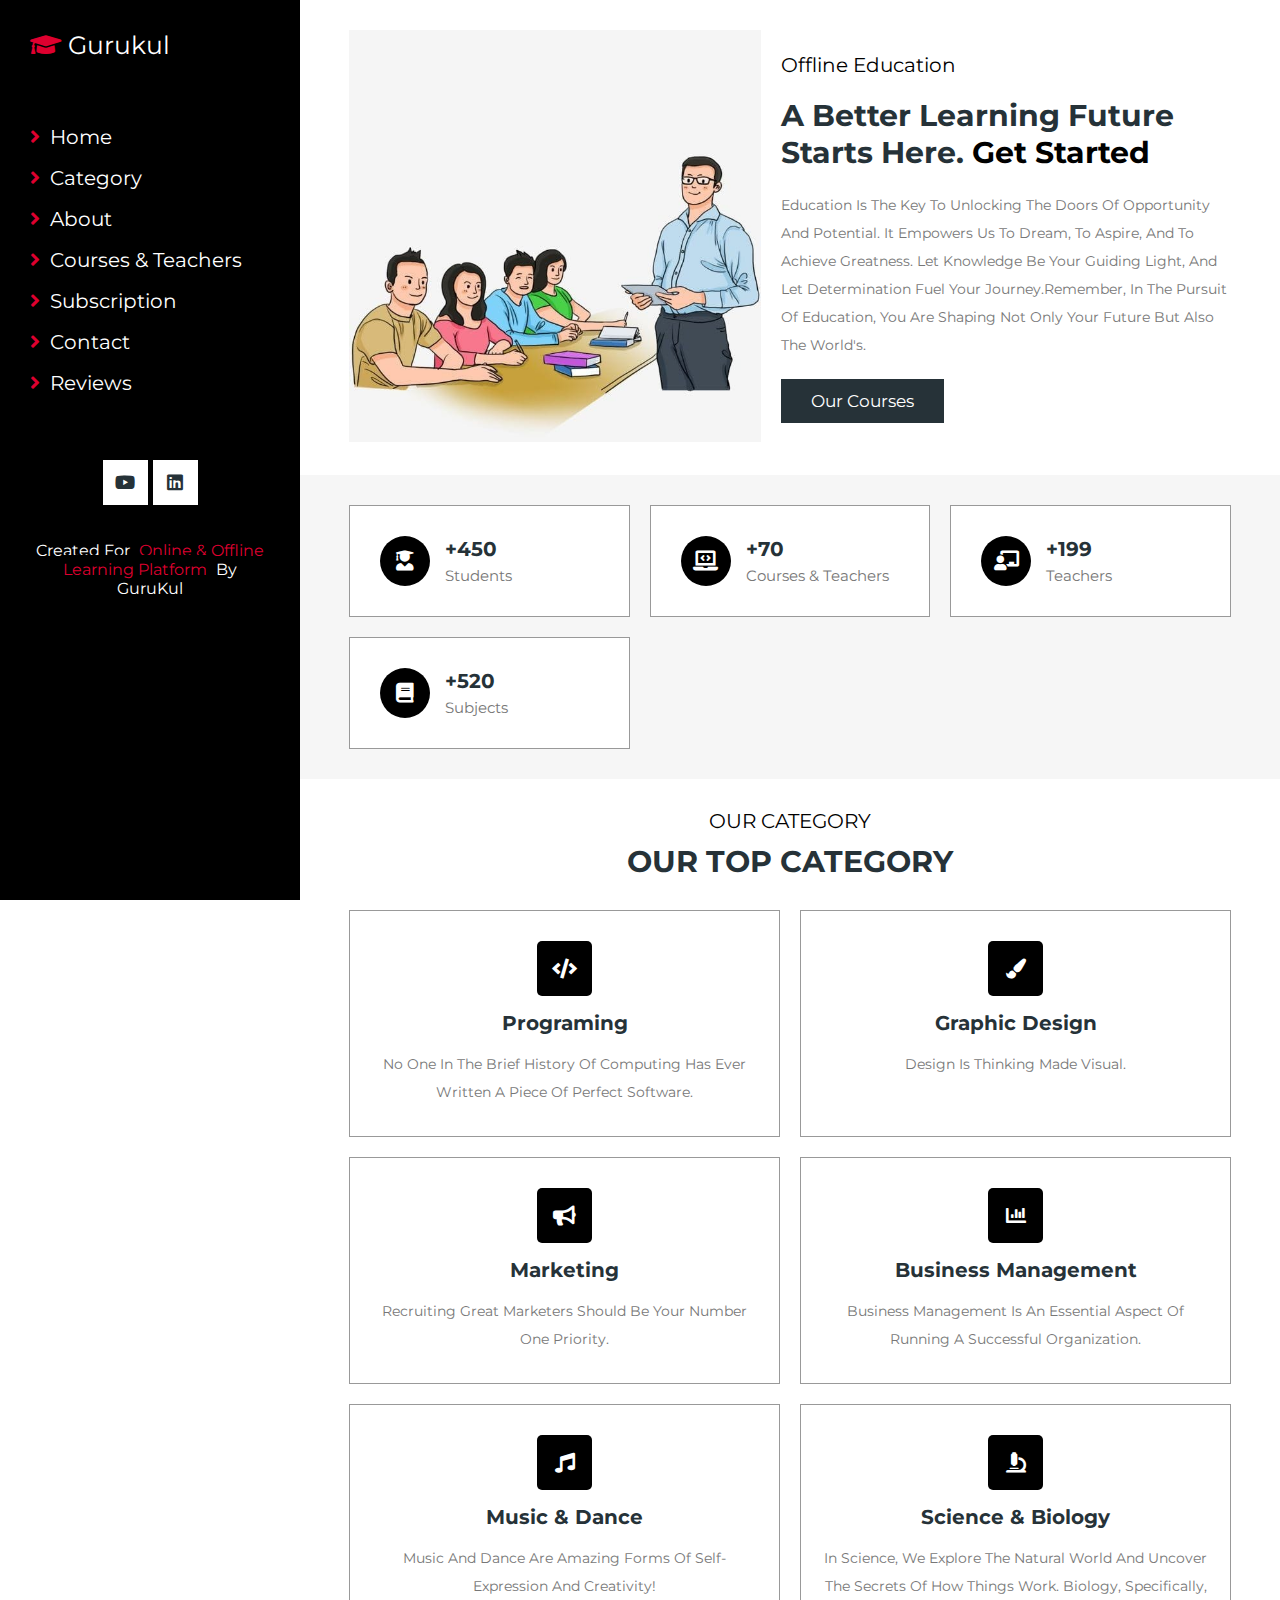
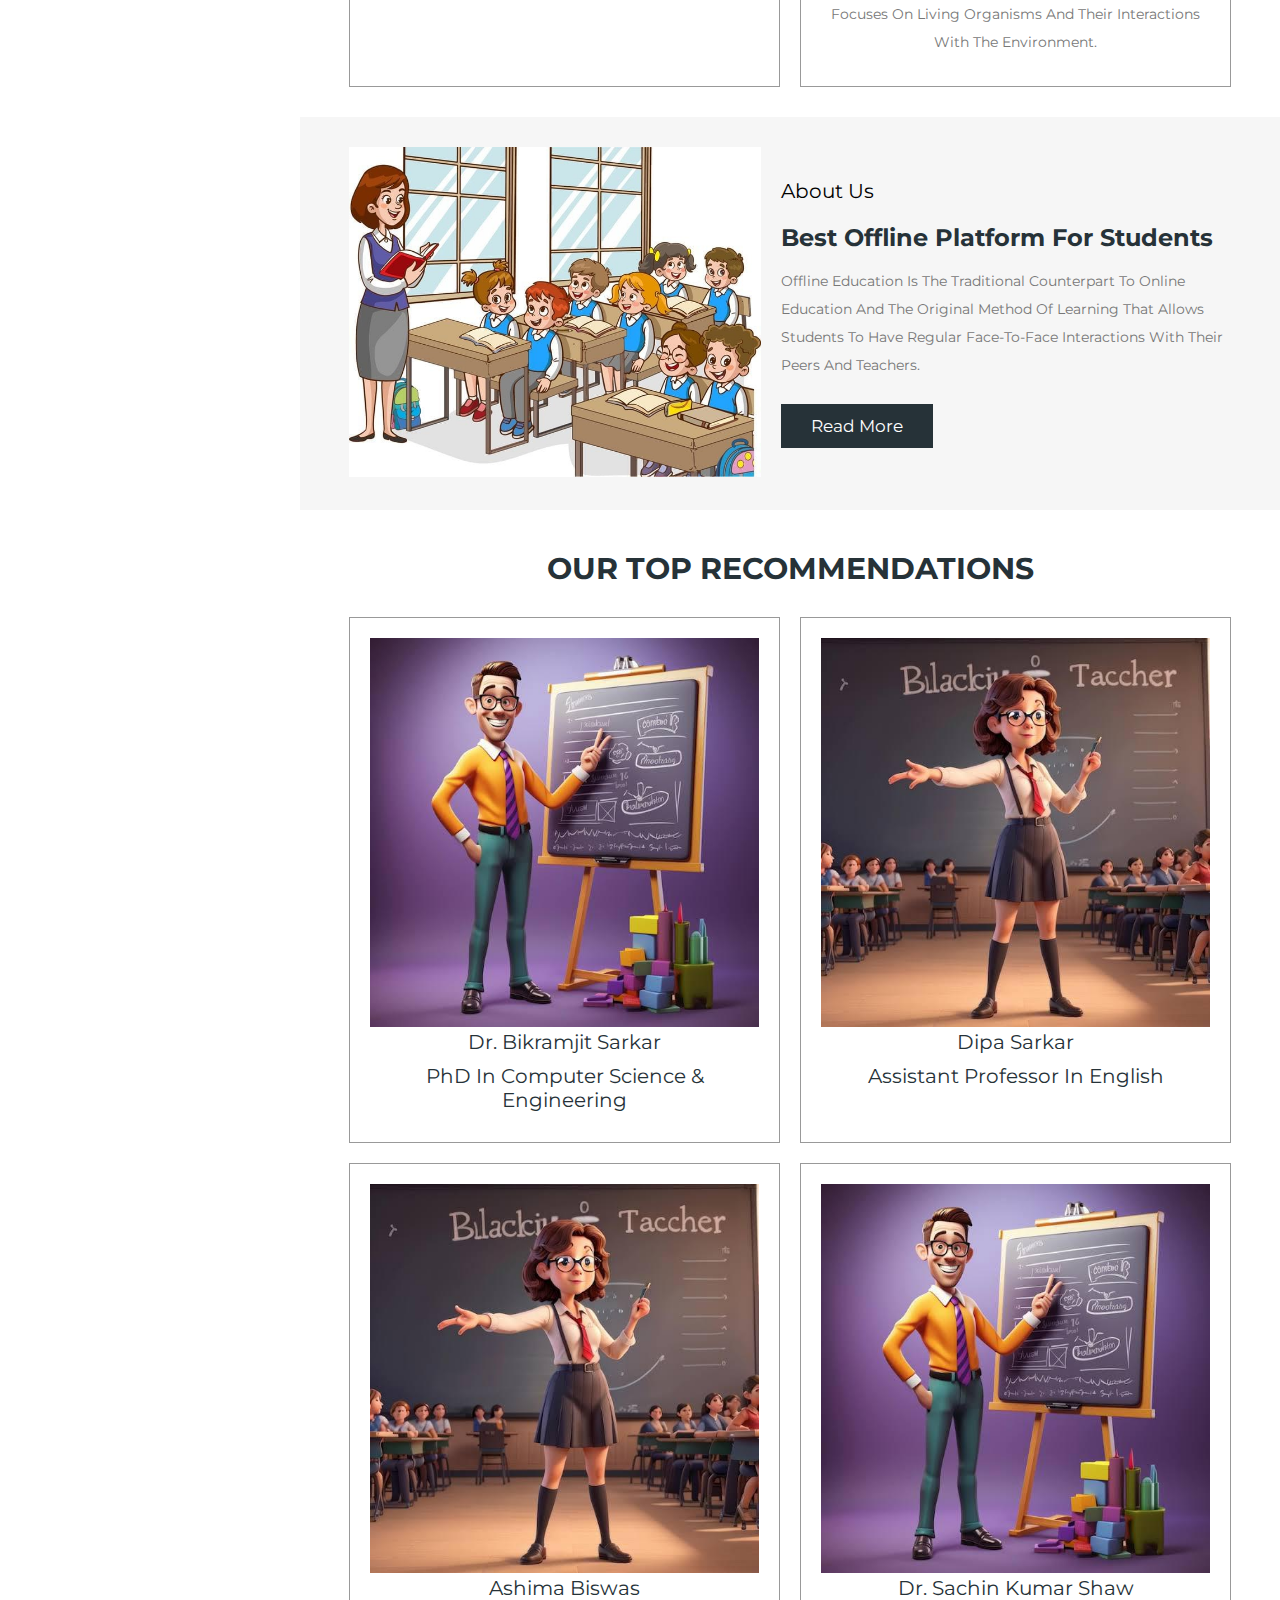
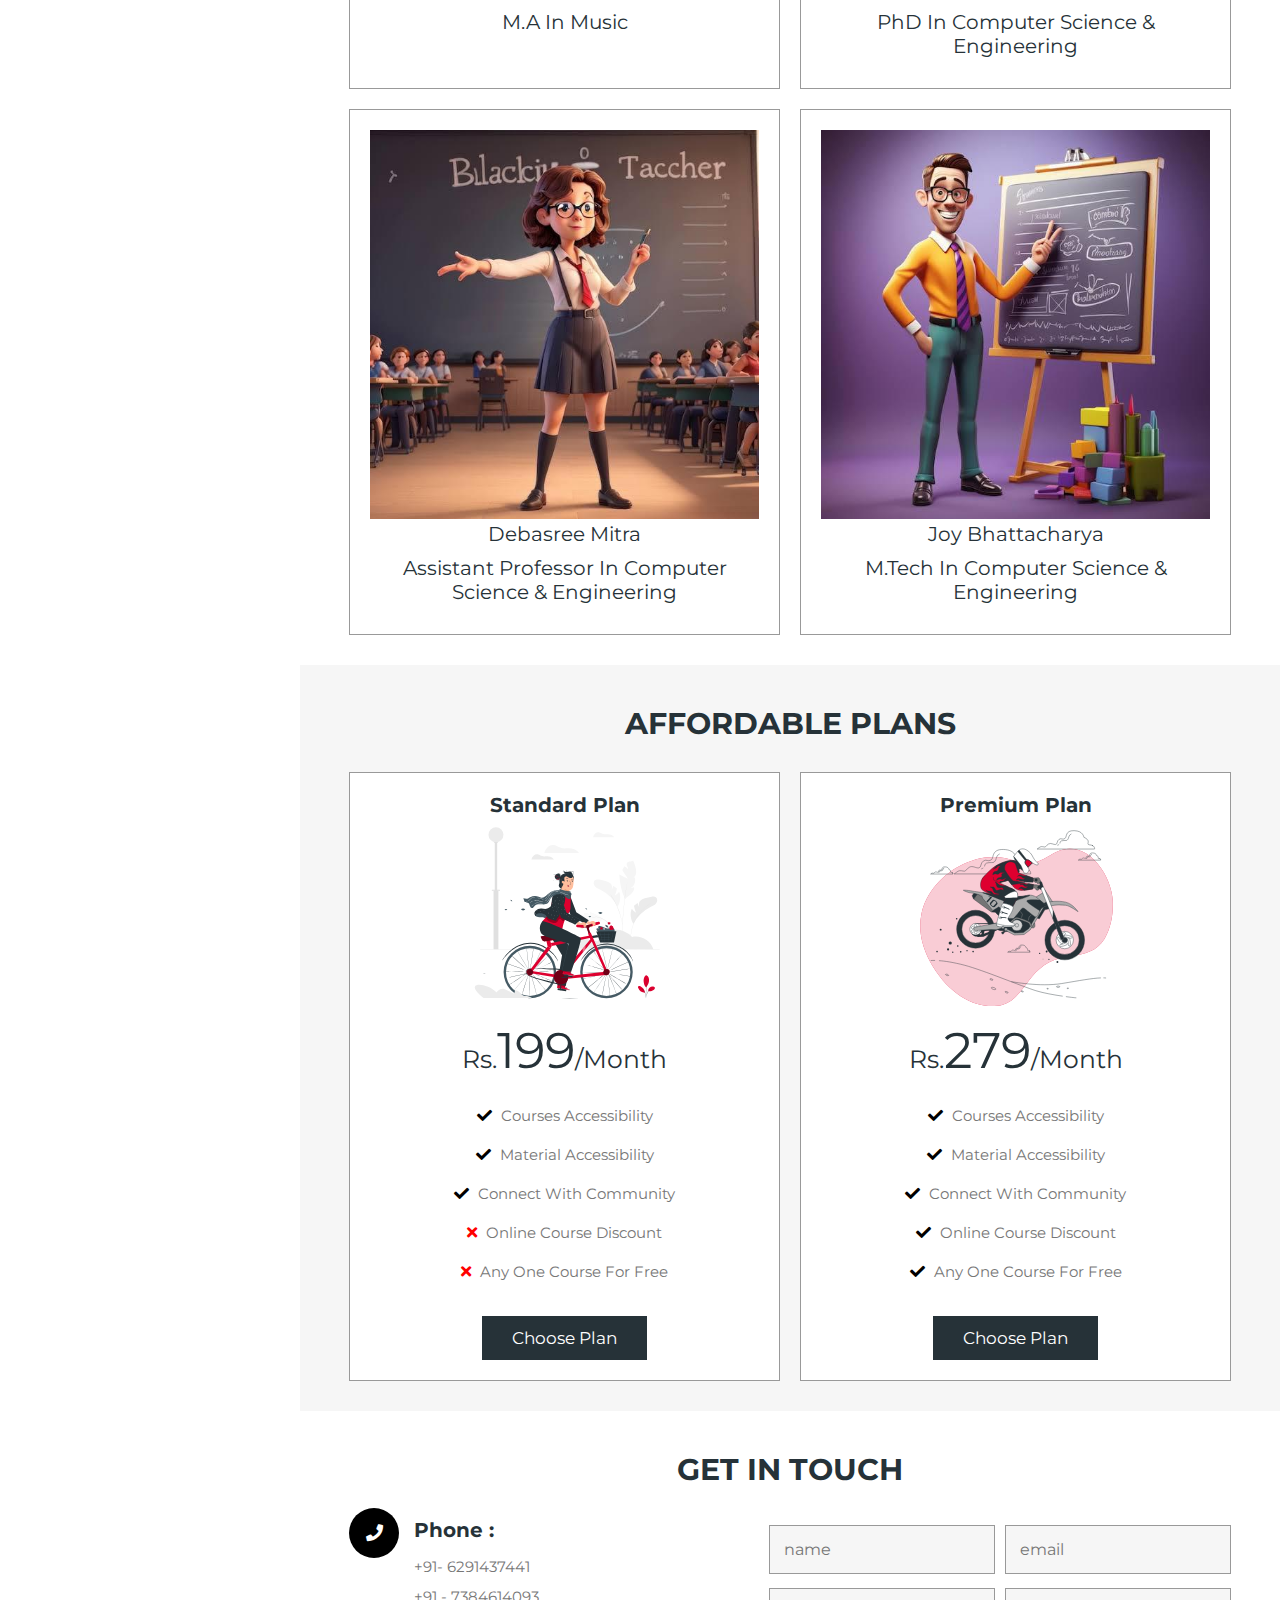
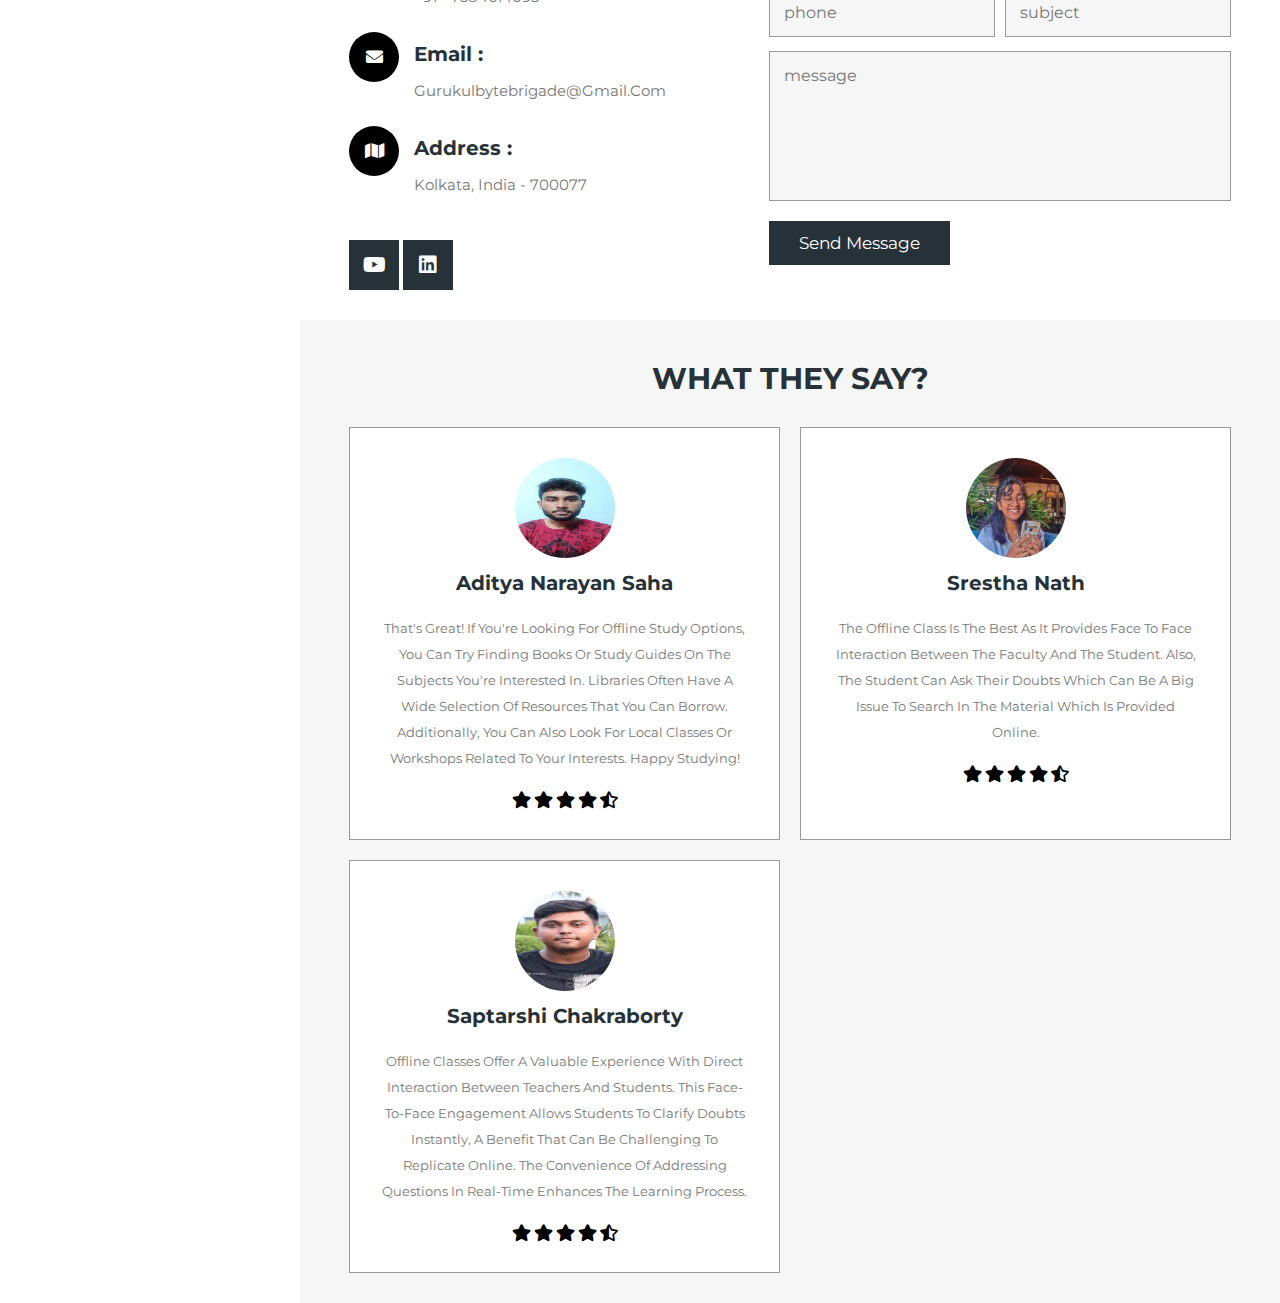
<file: offline format/index.html>
<!DOCTYPE html>
<html lang="en">
<head>
    <meta charset="UTF-8">
    <meta http-equiv="X-UA-Compatible" content="IE=edge">
    <meta name="viewport" content="width=device-width, initial-scale=1.0">
    <title>GURUKUL</title>

    <!-- font awesome cdn link  -->
    <link rel="stylesheet" href="https://cdnjs.cloudflare.com/ajax/libs/font-awesome/5.15.4/css/all.min.css">

    <!-- custom css file link  -->
    <link rel="stylesheet" href="css/style.css">

    <!-- custom js file link  -->
    <script src="js/script.js" defer></script>

</head>
<body>
    
<!-- header section starts  -->

<div id="menu-btn" class="fas fa-bars"></div>

<header class="header">

    <a href="#" class="logo"> <i class="fas fa-graduation-cap"></i> Gurukul</a>
   
    <nav class="navbar">
        <a href="#home"> <i class="fas fa-angle-right"></i> home </a>
        <a href="#category"> <i class="fas fa-angle-right"></i> category </a>
        <a href="#about"> <i class="fas fa-angle-right"></i> about </a>
        <a href="#courses"> <i class="fas fa-angle-right"></i> courses & Teachers </a>
        <a href="#pricing"> <i class="fas fa-angle-right"></i> Subscription </a>
        <a href="#contact"> <i class="fas fa-angle-right"></i> contact </a>
        <a href="#reviews"> <i class="fas fa-angle-right"></i> reviews </a>
        
    </nav>

    <div class="share">
        
        <a href="https://www.youtube.com/GuruKul/videos" class="fab fa-youtube"></a>
        <a href="https://www.linkedin.com/in/GuruKul/" class="fab fa-linkedin"></a>
    </div>

    <p class="credit">created for <span><a href="https://Gurukul.com/"> Online & Offline Learning Platform</a></span> By GuruKul</p>

</header>

<!-- header section ends -->

<!-- home section starts  -->

<section class="home" id="home">

    <div class="image">
        <img src="images/home-img1.jpeg" alt="">
    </div>

    <div class="content">
        <span>offline education</span>
        <h3>A better learning future starts here. <a href="#">get started</a></h3>
        <p>Education is the key to unlocking the doors of opportunity and potential. It empowers us to dream, to aspire, and to achieve greatness. Let knowledge be your guiding light, and let determination fuel your journey.Remember, in the pursuit of education, you are shaping not only your future but also the world's.</p>
        <a href="#courses" class="btn">our courses</a>
    </div>

</section>

<!-- home section ends -->

<!-- info section starts  -->

<section class="info-container">

    <div class="box">
        <i class="fas fa-user-graduate"></i>
        <div class="info">
            <h3>+450</h3>
            <p>students</p>
        </div>
    </div>

    <div class="box">
        <i class="fas fa-laptop-code"></i>
        <div class="info">
            <h3>+70</h3>
            <p>courses & teachers</p>
        </div>
    </div>

    <div class="box">
        <i class="fas fa-chalkboard-teacher"></i>
        <div class="info">
            <h3>+199</h3>
            <p>teachers</p>
        </div>
    </div>

    <div class="box">
        <i class="fas fa-book"></i>
        <div class="info">
            <h3>+520</h3>
            <p>subjects</p>
        </div>
    </div>

</section>

<!-- info section ends -->

<!-- category section starts  -->

<section class="category" id="category">

    <div class="heading">
        <span>our category</span>
        <h3>our top category</h3>
    </div>

    <div class="box-container">

        <div class="box">
            <i class="fas fa-code"></i>
            <h3>programing</h3>
            <p>No one in the brief history of computing has ever written a piece of perfect software.</p>
        </div>

        <div class="box">
            <i class="fas fa-paint-brush"></i>
            <h3>graphic design</h3>
            <p>Design is thinking made visual.</p>
        </div>

        <div class="box">
            <i class="fas fa-bullhorn"></i>
            <h3>marketing</h3>
            <p>Recruiting great marketers should be your number one priority.</p>
        </div>

        <div class="box">
            <i class="fas fa-chart-bar"></i>
            <h3>business management</h3>
            <p>Business management is an essential aspect of running a successful organization.</p>
        </div>

        <div class="box">
            <i class="fas fa-music"></i>
            <h3>music & dance</h3>
            <p>Music and dance are amazing forms of self-expression and creativity!</p>
        </div>

        <div class="box">
            <i class="fas fa-microscope"></i>
            <h3>science & biology</h3>
            <p>In science, we explore the natural world and uncover the secrets of how things work. Biology, specifically, focuses on living organisms and their interactions with the environment.</p>
        </div>
        
    </div>

</section>

<!-- category section ends -->

<!-- about section starts  -->

<section class="about" id="about">

    <div class="image">
        <img src="images/about-img1.jpeg" alt="">
    </div>

    <div class="content">
        <span>about us</span>
        <h3>best offline platform for students</h3>
        <p>Offline education is the traditional counterpart to online education and the original method of learning that allows students to have regular face-to-face interactions with their peers and teachers.</p>
        <a href="#" class="btn">read more</a>
    </div>

</section>

<!-- about section ends -->

<!-- courses section starts  -->

<section class="courses" id="courses">

    <div class="heading">
        
        <h3>Our Top Recommendations</h3>
    </div>

    <div class="box-container">

        <div class="box">
            <div class="image">
                <img src="images/course-11.jpeg" alt="">
                <h3>Dr. Bikramjit Sarkar</h3>
                <h3>PhD in Computer Science & Engineering</h3>
            </div>
            <div class="content">
                <div class="stars">
                    <i class="fas fa-star"></i>
                    <i class="fas fa-star"></i>
                    <i class="fas fa-star"></i>
                    <i class="fas fa-star"></i>
                    <i class="fas fa-star-half-alt"></i>
                </div>
                <h3>front-end development</h3>
                <p>Front-end development is all about creating the user interface and experience of a website or application.</p>
                <a href="#" class="btn-2">select course</a>
            </div>
        </div>

        <div class="box">
            <div class="image">
                <img src="images/course-22.jpeg" alt="">
                <h3>Dipa Sarkar</h3>
                <h3>Assistant Professor in English</h3>
            </div>
            <div class="content">
                <div class="stars">
                    <i class="fas fa-star"></i>
                    <i class="fas fa-star"></i>
                    <i class="fas fa-star"></i>
                    <i class="fas fa-star"></i>
                    <i class="fas fa-star-half-alt"></i>
                </div>
                <h3>teaching & training</h3>
                <p>Teaching and training are great ways to share knowledge and help others learn.</p>
                <a href="#" class="btn-2">select course</a>
            </div>
        </div>

        <div class="box">
            <div class="image">
                <img src="images/course-22.jpeg" alt="">
                <h3>Ashima Biswas</h3>
                <h3>M.A in Music</h3>
            </div>
            <div class="content">
                <div class="stars">
                    <i class="fas fa-star"></i>
                    <i class="fas fa-star"></i>
                    <i class="fas fa-star"></i>
                    <i class="fas fa-star"></i>
                    <i class="fas fa-star-half-alt"></i>
                </div>
                <h3>music & dance</h3>
                <p>Music and dance are such expressive and enjoyable forms of art. It's amazing how they can bring people together and create beautiful moments.</p>
                <a href="#" class="btn-2">select course</a>
            </div>
        </div>

        <div class="box">
            <div class="image">
                <img src="images/course-11.jpeg" alt="">
                <h3>Dr. Sachin Kumar Shaw</h3>
                <h3>PhD in Computer Science & Engineering</h3>
            </div>
            <div class="content">
                <div class="stars">
                    <i class="fas fa-star"></i>
                    <i class="fas fa-star"></i>
                    <i class="fas fa-star"></i>
                    <i class="fas fa-star"></i>
                    <i class="fas fa-star-half-alt"></i>
                </div>
                <h3>digital marketing</h3>
                <p>Digital marketing is the promotion of brands to connect with potential customers using the internet and other forms of digital communication.</p>
                <a href="#" class="btn-2">select course</a>
            </div>
        </div>

        <div class="box">
            <div class="image">
                <img src="images/course-22.jpeg" alt="">
                <h3>Debasree Mitra</h3>
                <h3>Assistant Professor in Computer Science & Engineering</h3>
            </div>
            <div class="content">
                <div class="stars">
                    <i class="fas fa-star"></i>
                    <i class="fas fa-star"></i>
                    <i class="fas fa-star"></i>
                    <i class="fas fa-star"></i>
                    <i class="fas fa-star-half-alt"></i>
                </div>
                <h3>graphic design</h3>
                <p>The graphic design is clear and appealing, the explanatory prose and supporting apparatus are informative.</p>
                <a href="#" class="btn-2">select course</a>
            </div>
        </div>

        <div class="box">
            <div class="image">
                <img src="images/course-11.jpeg" alt="">
                <h3>Joy Bhattacharya</h3>
                <h3>M.Tech in Computer Science & Engineering</h3>
            </div>
            <div class="content">
                <div class="stars">
                    <i class="fas fa-star"></i>
                    <i class="fas fa-star"></i>
                    <i class="fas fa-star"></i>
                    <i class="fas fa-star"></i>
                    <i class="fas fa-star-half-alt"></i>
                </div>
                <h3>science & biology</h3>
                <p>It's all about understanding living organisms and how they function. From cells to ecosystems, there's so much to explore.</p>
                <a href="#" class="btn-2">select course</a>
            </div>
        </div>

    </div>

</section>

<!-- courses section ends -->

<section class="pricing" id="pricing">

   

    
        <div class="heading">
            
            <h3>affordable plans</h3>
        </div>
    
        <div class="box-container">
        <div class="box">
            <h3>Standard plan</h3>
            <img src="images/price-1.svg" alt="">
            <div class="amount"> <span>Rs.</span>199<span>/month</span> </div>
            <div class="list">
                <p> <i class="fas fa-check"></i> courses accessibility </p>
                <p> <i class="fas fa-check"></i> Material accessibility   </p>
                <p> <i class="fas fa-check"></i> connect with community</p>
                <p> <i class="fas fa-times"></i> online course discount </p>
                <p> <i class="fas fa-times"></i> Any one course for free </p>
            </div>
            <a href="#" class="btn">choose plan</a>
        </div>
    
        <div class="box">
            <h3>premium plan</h3>
            <img src="images/price-2.svg" alt="">
            <div class="amount"> <span>Rs.</span>279<span>/month</span> </div>
            <div class="list">
                <p> <i class="fas fa-check"></i> courses accessibility </p>
                <p> <i class="fas fa-check"></i> Material accessibility </p>
                <p> <i class="fas fa-check"></i>  connect with community</p>
                <p> <i class="fas fa-check"></i> online course discount </p>
                <p> <i class="fas fa-check"></i> Any one course for free </p>
            </div>
            <a href="#" class="btn">choose plan</a>
        </div>
    
       
    
    </div>
    
  

</section>

<!-- contact section starts  -->

<section class="contact" id="contact">

    <div class="heading">
        
        <h3>get in touch</h3>
    </div>

    <div class="row">

        <div class="contact-info-container">

            <div class="box">
                <i class="fas fa-phone"></i>
                <div class="info">
                    <h3>phone :</h3>
                    <p>+91- 6291437441</p>
                    <p>+91 - 7384614093</p>
                </div>
            </div>

            <div class="box">
                <i class="fas fa-envelope"></i>
                <div class="info">
                    <h3>email :</h3>
                    <p>gurukulbytebrigade@gmail.com</p>
                    
              </div>
            </div>

            <div class="box">
                <i class="fas fa-map"></i>
                <div class="info">
                    <h3>address :</h3>
                    <p>Kolkata, India - 700077</p>
                </div>
            </div>

            <div class="share">
               
                <a href="https://www.youtube.com/Gurukul/videos" class="fab fa-youtube"></a>
                <a href="https://www.linkedin.com/in/Gurukul/" class="fab fa-linkedin"></a>
            </div>
            
        </div>

        <form action="">
            <div class="inputBox">
                <input type="text" placeholder="name" name="" id="">
                <input type="email" placeholder="email" name="" id="">
            </div>
            <div class="inputBox">
                <input type="number" placeholder="phone" name="" id="">
                <input type="text" placeholder="subject" name="" id="">
            </div>
            <textarea name="" placeholder="message" id="" cols="30" rows="10"></textarea>
            <input type="submit" value="send message" class="btn">
        </form>

    </div>

</section>

<!-- contact section ends -->


<!-- reviews section starts  -->

<section class="reviews" id="reviews">

    <div class="heading">
       
        <h3>what they say?</h3>
    </div>

    <div class="box-container">

        <div class="box">
            <img src="images/pic-11.jpg" alt="">
            <h3>Aditya Narayan Saha</h3>
            <p>That's great! If you're looking for offline study options, you can try finding books or study guides on the subjects you're interested in. Libraries often have a wide selection of resources that you can borrow. Additionally, you can also look for local classes or workshops related to your interests. Happy studying!

            </p>
            <div class="stars">
                <i class="fas fa-star"></i>
                <i class="fas fa-star"></i>
                <i class="fas fa-star"></i>
                <i class="fas fa-star"></i>
                <i class="fas fa-star-half-alt"></i>
            </div>
        </div>

        <div class="box">
            <img src="images/pic-22.jpg" alt="">
            <h3>Srestha Nath</h3>
            <p>The offline class is the best as it provides face to face interaction between the faculty and the student. Also, the student can ask their doubts which can be a big issue to search in the material which is provided online.</p>
            <div class="stars">
                <i class="fas fa-star"></i>
                <i class="fas fa-star"></i>
                <i class="fas fa-star"></i>
                <i class="fas fa-star"></i>
                <i class="fas fa-star-half-alt"></i>
            </div>
        </div>

        <div class="box">
            <img src="images/pic-33.jpg" alt="">
            <h3>Saptarshi Chakraborty</h3>
            <p>Offline classes offer a valuable experience with direct interaction between teachers and students. This face-to-face engagement allows students to clarify doubts instantly, a benefit that can be challenging to replicate online. The convenience of addressing questions in real-time enhances the learning process.</p>
            <div class="stars">
                <i class="fas fa-star"></i>
                <i class="fas fa-star"></i>
                <i class="fas fa-star"></i>
                <i class="fas fa-star"></i>
                <i class="fas fa-star-half-alt"></i>
            </div>
        </div>

    </div>

</section>

<!-- reviews section ends -->


</body>
</html>
</file>
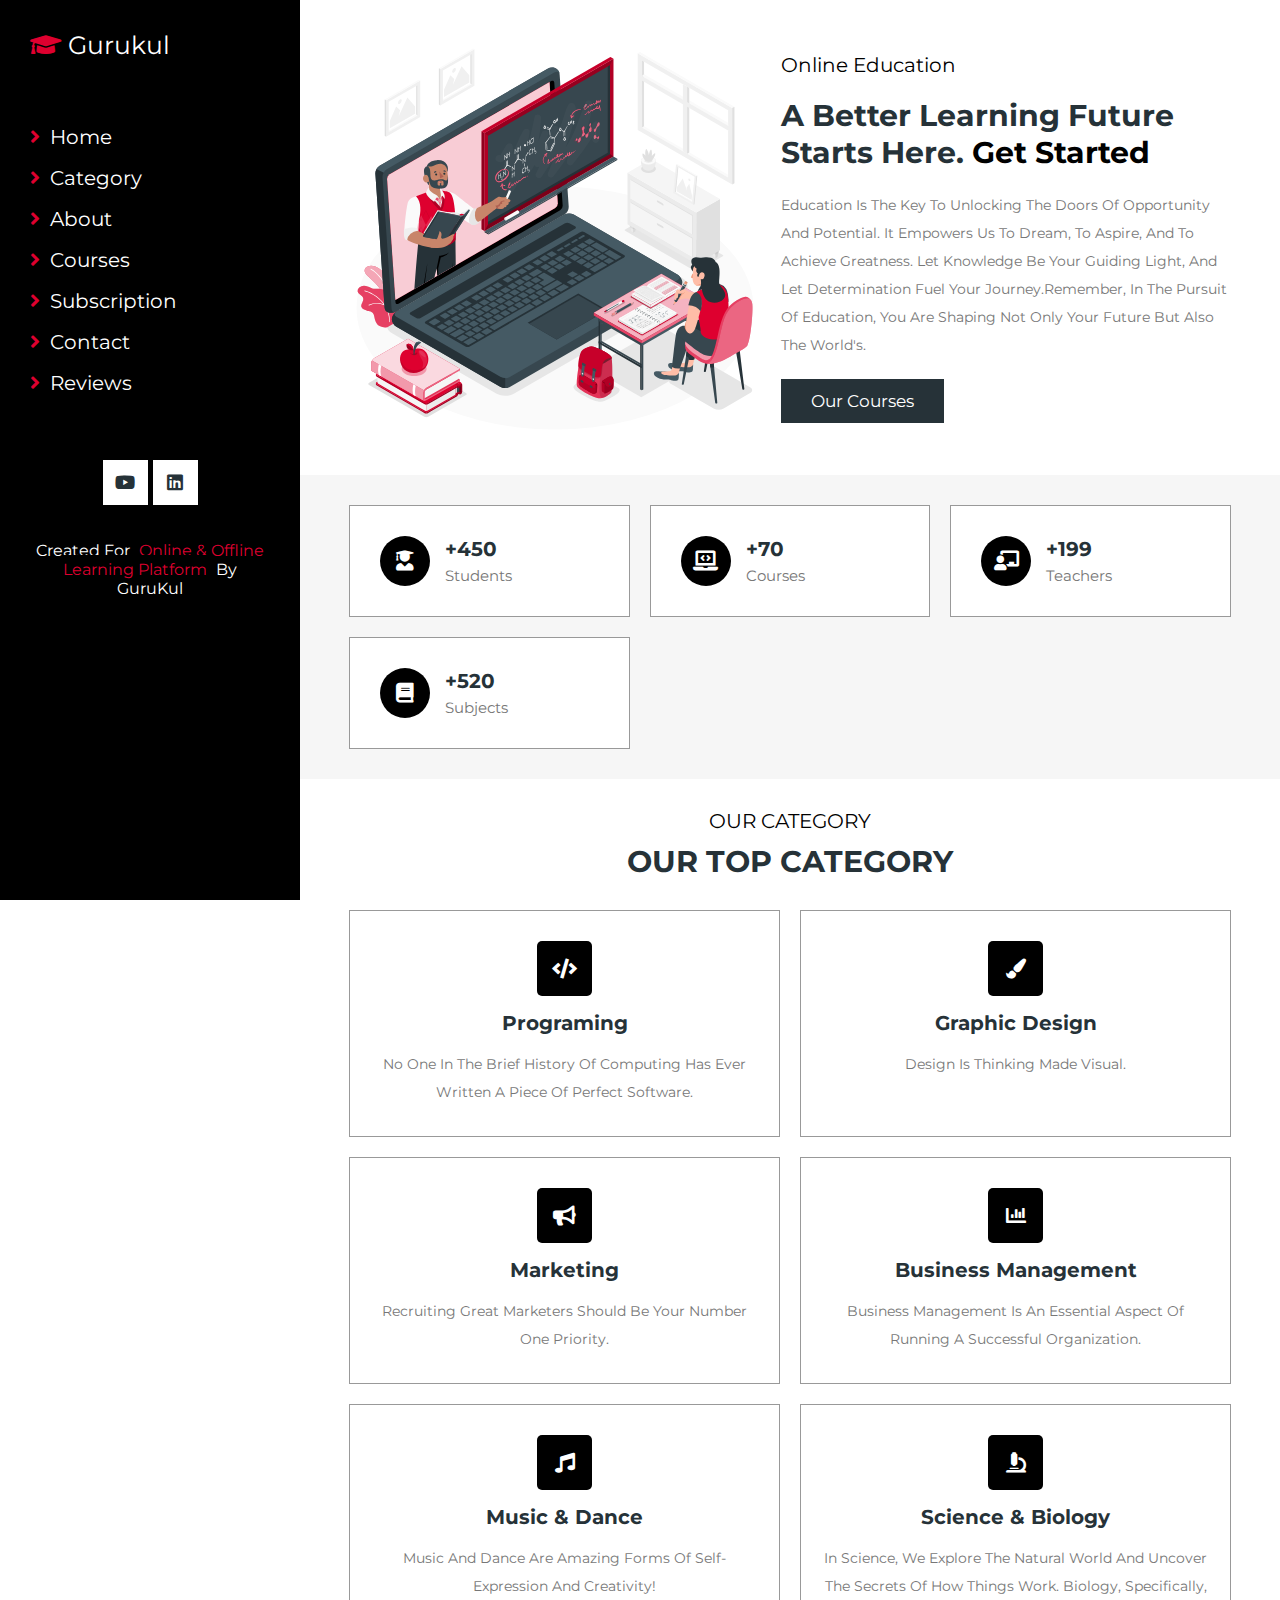
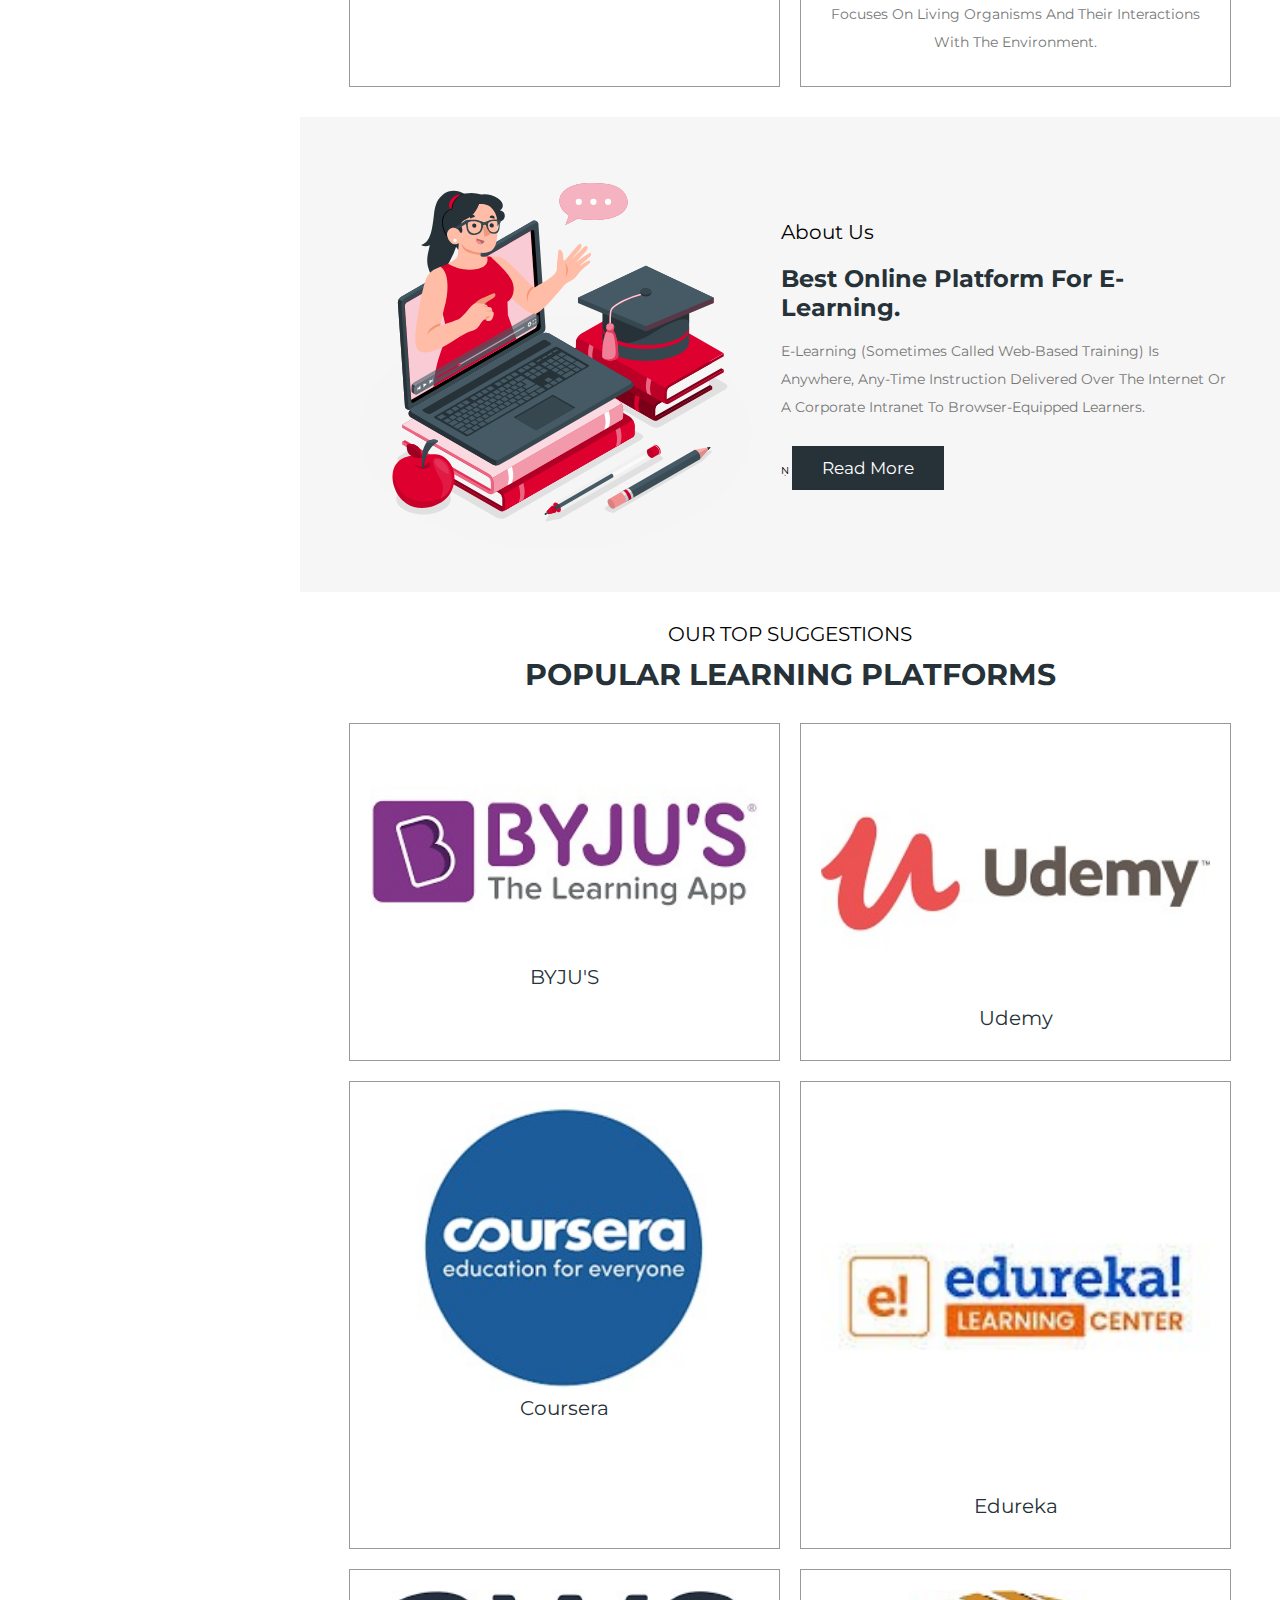
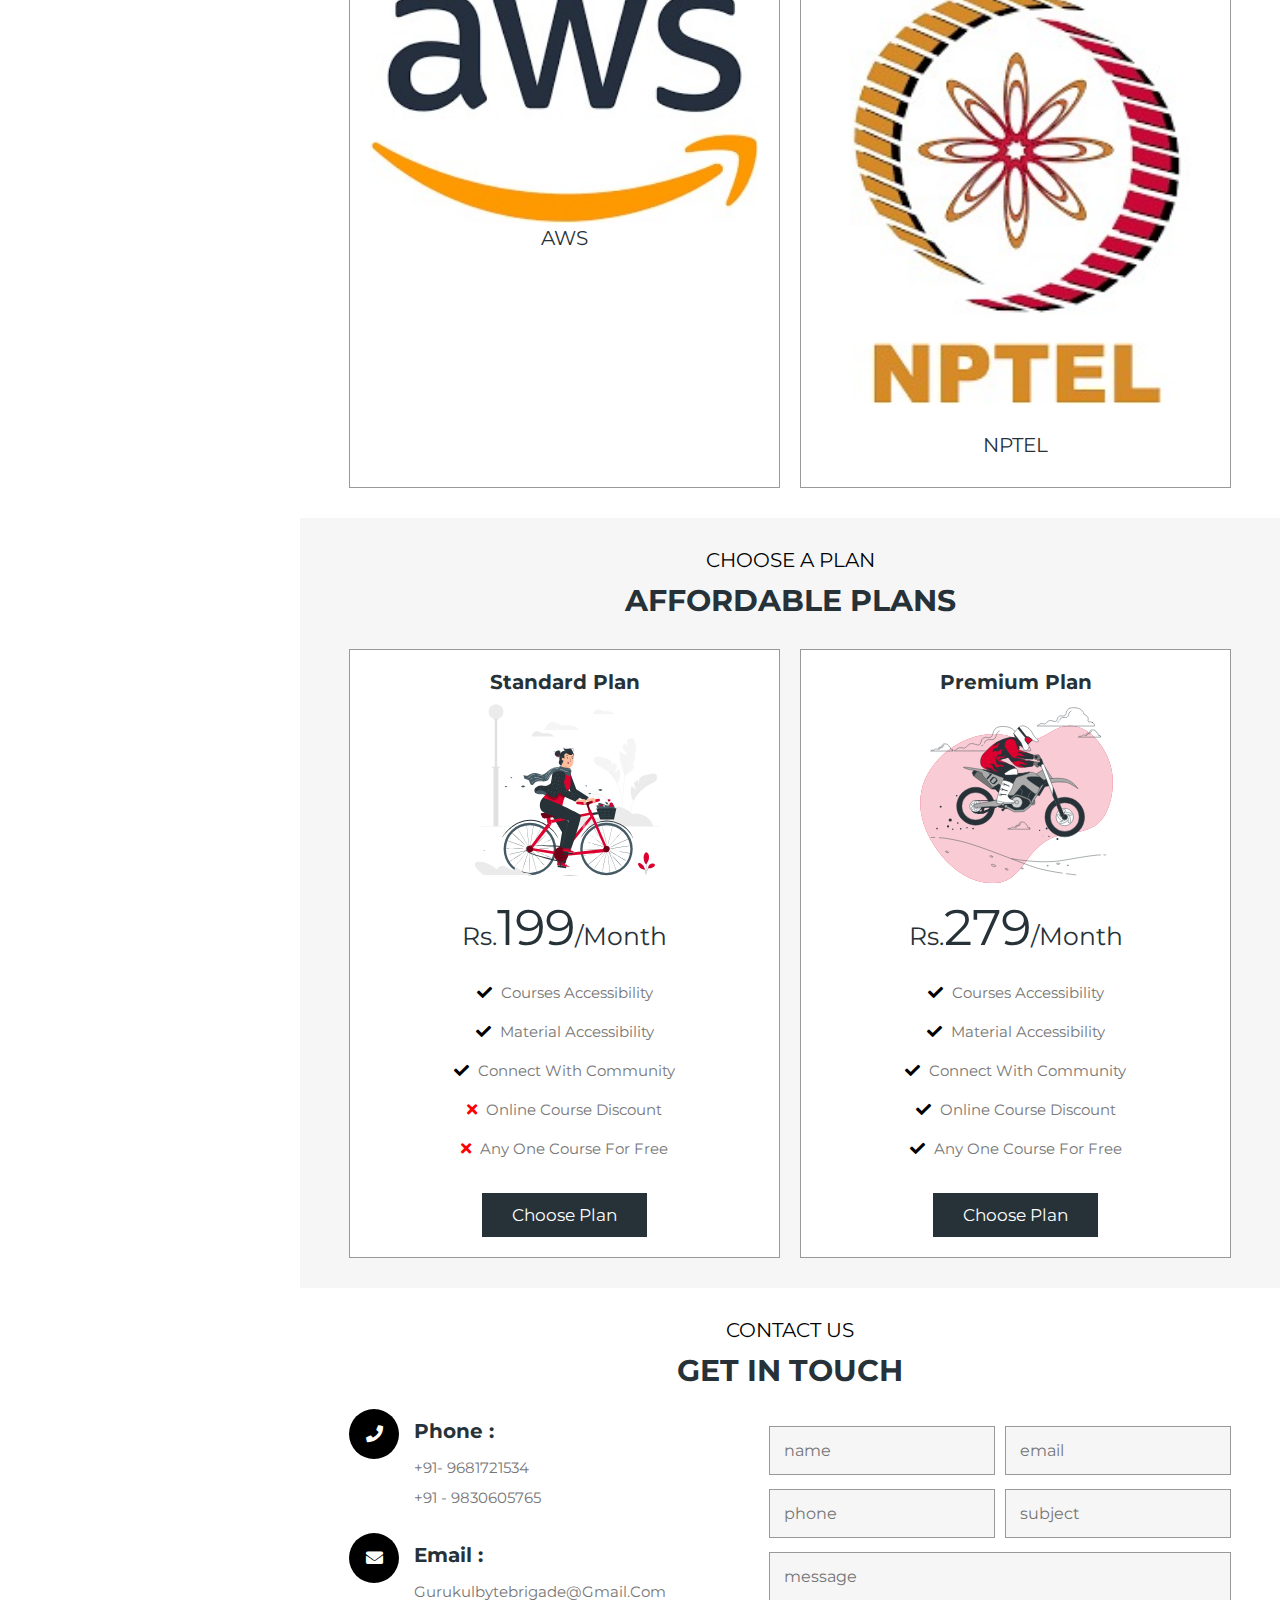
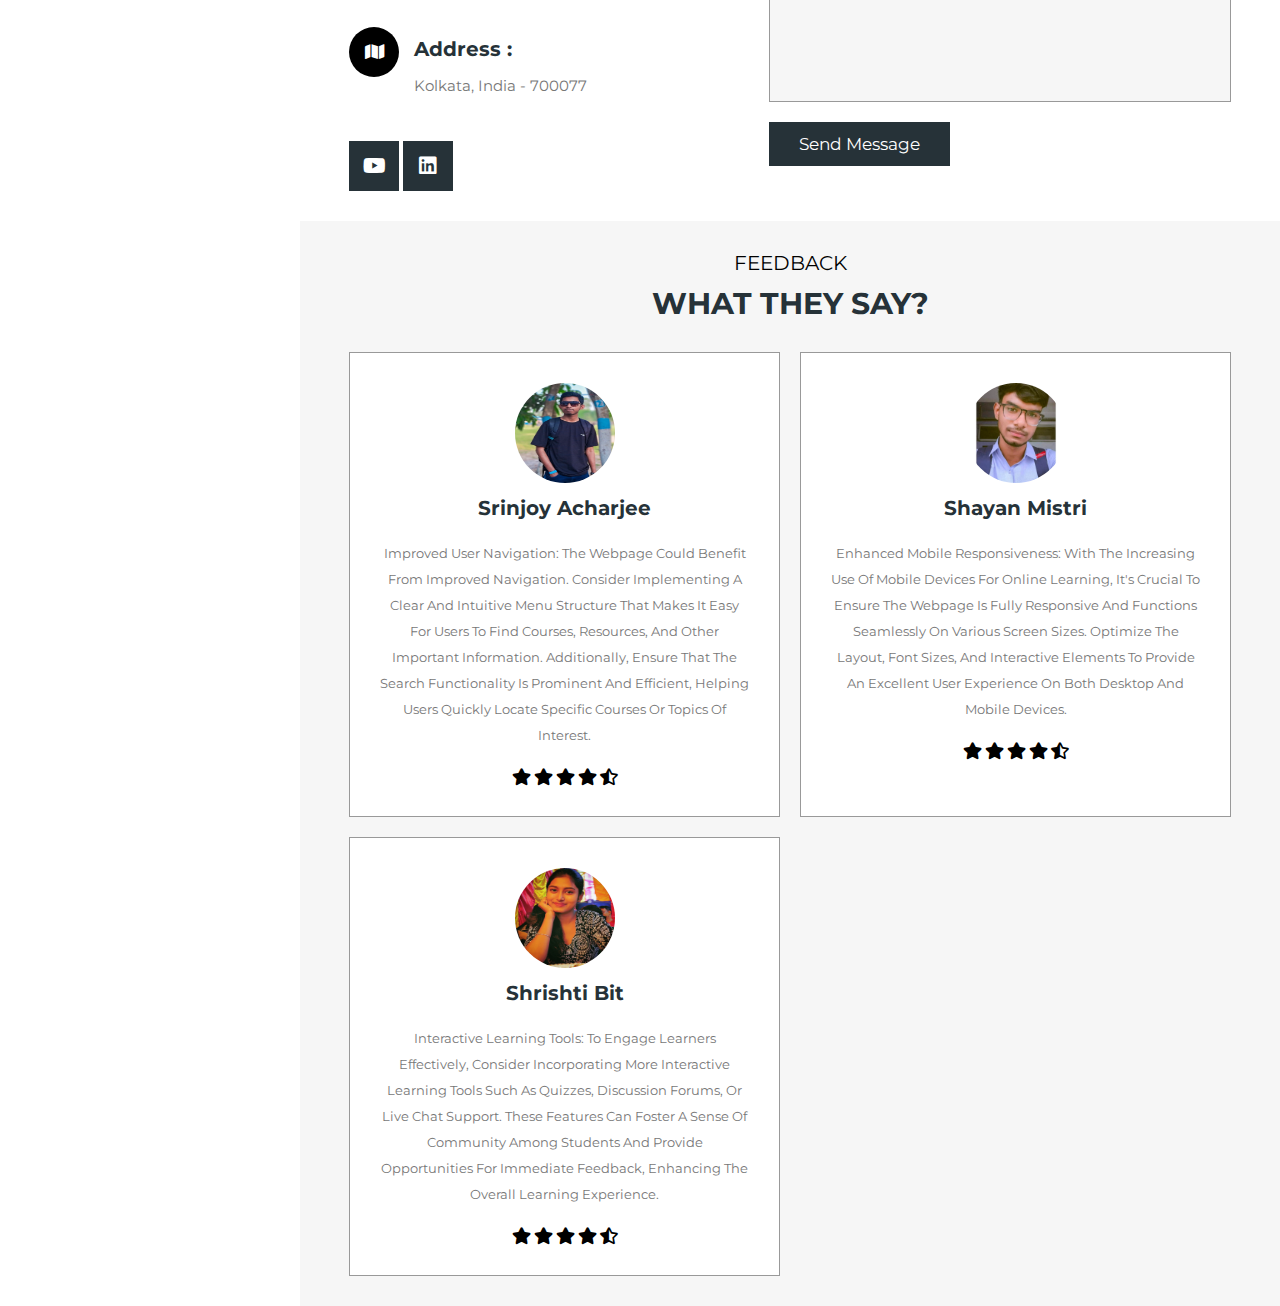
<file: online format/index.html>
<!DOCTYPE html>
<html lang="en">
<head>
    <meta charset="UTF-8">
    <meta http-equiv="X-UA-Compatible" content="IE=edge">
    <meta name="viewport" content="width=device-width, initial-scale=1.0">
    <title>GURUKUL</title>

    <!-- font awesome cdn link  -->
    <link rel="stylesheet" href="https://cdnjs.cloudflare.com/ajax/libs/font-awesome/5.15.4/css/all.min.css">

    <!-- custom css file link  -->
    <link rel="stylesheet" href="css/style.css">

    <!-- custom js file link  -->
    <script src="js/script.js" defer></script>

</head>
<body>
    
<!-- header section starts  -->

<div id="menu-btn" class="fas fa-bars"></div>

<header class="header">

    <a href="#" class="logo"> <i class="fas fa-graduation-cap"></i> Gurukul</a>
   
    <nav class="navbar">
        <a href="#home"> <i class="fas fa-angle-right"></i> home </a>
        <a href="#category"> <i class="fas fa-angle-right"></i> category </a>
        <a href="#about"> <i class="fas fa-angle-right"></i> about </a>
        <a href="#courses"> <i class="fas fa-angle-right"></i> courses </a>
        <a href="#pricing"> <i class="fas fa-angle-right"></i> Subscription </a>
        <a href="#contact"> <i class="fas fa-angle-right"></i> contact </a>
        <a href="#reviews"> <i class="fas fa-angle-right"></i> reviews </a>
        
    </nav>

    <div class="share">
        
        <a href="https://www.youtube.com/GuruKul/videos" class="fab fa-youtube"></a>
        <a href="https://www.linkedin.com/in/GuruKul/" class="fab fa-linkedin"></a>
    </div>

    <p class="credit">created for <span><a href="https://Gurukul.com/"> Online & Offline Learning Platform</a></span> By GuruKul</p>

</header>

<!-- header section ends -->

<!-- home section starts  -->

<section class="home" id="home">

    <div class="image">
        <img src="images/home-img.svg" alt="">
    </div>

    <div class="content">
        <span>online education</span>
        <h3>A better learning future starts here. <a href="#">get started</a></h3>
        <p>Education is the key to unlocking the doors of opportunity and potential. It empowers us to dream, to aspire, and to achieve greatness. Let knowledge be your guiding light, and let determination fuel your journey.Remember, in the pursuit of education, you are shaping not only your future but also the world's.</p>
        <a href="#courses" class="btn">our courses</a>
    </div>

</section>

<!-- home section ends -->

<!-- info section starts  -->

<section class="info-container">

    <div class="box">
        <i class="fas fa-user-graduate"></i>
        <div class="info">
            <h3>+450</h3>
            <p>students</p>
        </div>
    </div>

    <div class="box">
        <i class="fas fa-laptop-code"></i>
        <div class="info">
            <h3>+70</h3>
            <p>courses</p>
        </div>
    </div>

    <div class="box">
        <i class="fas fa-chalkboard-teacher"></i>
        <div class="info">
            <h3>+199</h3>
            <p>teachers</p>
        </div>
    </div>

    <div class="box">
        <i class="fas fa-book"></i>
        <div class="info">
            <h3>+520</h3>
            <p>subjects</p>
        </div>
    </div>

</section>

<!-- info section ends -->

<!-- category section starts  -->

<section class="category" id="category">

    <div class="heading">
        <span>our category</span>
        <h3>our top category</h3>
    </div>

    <div class="box-container">

        <div class="box">
            <i class="fas fa-code"></i>
            <h3>programing</h3>
            <p>No one in the brief history of computing has ever written a piece of perfect software.</p>
        </div>

        <div class="box">
            <i class="fas fa-paint-brush"></i>
            <h3>graphic design</h3>
            <p>Design is thinking made visual.</p>
        </div>

        <div class="box">
            <i class="fas fa-bullhorn"></i>
            <h3>marketing</h3>
            <p>Recruiting great marketers should be your number one priority.</p>
        </div>

        <div class="box">
            <i class="fas fa-chart-bar"></i>
            <h3>business management</h3>
            <p>Business management is an essential aspect of running a successful organization.</p>
        </div>

        <div class="box">
            <i class="fas fa-music"></i>
            <h3>music & dance</h3>
            <p>Music and dance are amazing forms of self-expression and creativity!</p>
        </div>

        <div class="box">
            <i class="fas fa-microscope"></i>
            <h3>science & biology</h3>
            <p>In science, we explore the natural world and uncover the secrets of how things work. Biology, specifically, focuses on living organisms and their interactions with the environment.</p>
        </div>
        
    </div>

</section>

<!-- category section ends -->

<!-- about section starts  -->

<section class="about" id="about">

    <div class="image">
        <img src="images/about-img.svg" alt="">
    </div>

    <div class="content">
        <span>about us</span>
        <h3>best online platform for e-learning.</h3>
        <p>E-learning (sometimes called web-based training) is anywhere, any-time instruction delivered over the internet or a corporate Intranet to browser-equipped learners.</p>ṇ
        <a href="#" class="btn">read more</a>
    </div>

</section>

<!-- about section ends -->

<!-- courses section starts  -->

<section class="courses" id="courses">

    <div class="heading">
        <span>our top suggestions</span>
        <h3>popular learning platforms</h3>
    </div>

    <div class="box-container">

        <div class="box">
            <div class="image">
                <img src="images/course-1.jpeg" alt="">
                <h3>BYJU'S</h3>
            </div>
            <div class="content">
                <div class="stars">
                    <i class="fas fa-star"></i>
                    <i class="fas fa-star"></i>
                    <i class="fas fa-star"></i>
                    <i class="fas fa-star"></i>
                    <i class="fas fa-star-half-alt"></i>
                </div>
                <h3>BYJU'S</h3>
                <p>Byju's is an online education platform that offers interactive video lessons and personalized learning experiences. It's a great resource for students of all ages!</p>
                <a href="#" class="btn-2">select course</a>
            </div>
        </div>

        <div class="box">
            <div class="image">
                <img src="images/course-2.jpeg" alt="">
                <h3>Udemy</h3>
            </div>
            <div class="content">
                <div class="stars">
                    <i class="fas fa-star"></i>
                    <i class="fas fa-star"></i>
                    <i class="fas fa-star"></i>
                    <i class="fas fa-star"></i>
                    <i class="fas fa-star-half-alt"></i>
                </div>
                <h3>Udemy</h3>
                <p>Udemy is a popular online learning platform that offers a wide range of courses on various subjects. It's a great place to explore and expand your knowledge!</p>
                <a href="#" class="btn-2">select course</a>
            </div>
        </div>

        <div class="box">
            <div class="image">
                <img src="images/course-3.jpeg" alt="">
                <h3>Coursera</h3>
            </div>
            <div class="content">
                <div class="stars">
                    <i class="fas fa-star"></i>
                    <i class="fas fa-star"></i>
                    <i class="fas fa-star"></i>
                    <i class="fas fa-star"></i>
                    <i class="fas fa-star-half-alt"></i>
                </div>
                <h3>Coursera</h3>
                <p>Coursera is another fantastic online learning platform that offers a wide range of courses from top universities and institutions. It's a great resource to enhance your skills and knowledge!</p>
                <a href="#" class="btn-2">select course</a>
            </div>
        </div>

        <div class="box">
            <div class="image">
                <img src="images/course-4.jpeg" alt="">
                <h3>Edureka</h3>
            </div>
            <div class="content">
                <div class="stars">
                    <i class="fas fa-star"></i>
                    <i class="fas fa-star"></i>
                    <i class="fas fa-star"></i>
                    <i class="fas fa-star"></i>
                    <i class="fas fa-star-half-alt"></i>
                </div>
                <h3>Edureka</h3>
                <p>Edureka is an online training provider with the most effective learning system in the world. They help professionals learn trending technologies for career growth. There are countless online education marketplaces on the internet.</p>
                <a href="#" class="btn-2">select course</a>
            </div>
        </div>

        <div class="box">
            <div class="image">
                <img src="images/course-5.jpeg" alt="">
                <h3>AWS</h3>
            </div>
            <div class="content">
                <div class="stars">
                    <i class="fas fa-star"></i>
                    <i class="fas fa-star"></i>
                    <i class="fas fa-star"></i>
                    <i class="fas fa-star"></i>
                    <i class="fas fa-star-half-alt"></i>
                </div>
                <h3>AWS</h3>
                <p>AWS, or Amazon Web Services, is a cloud computing platform that offers a wide range of services such as storage, database management, and computing power. It's a popular choice for businesses and individuals looking to build and scale their applications in the cloud!</p>
                <a href="#" class="btn-2">select course</a>
            </div>
        </div>

        <div class="box">
            <div class="image">
                <img src="images/couse-6.jpeg" alt="">
                <h3>NPTEL</h3>
            </div>
            <div class="content">
                <div class="stars">
                    <i class="fas fa-star"></i>
                    <i class="fas fa-star"></i>
                    <i class="fas fa-star"></i>
                    <i class="fas fa-star"></i>
                    <i class="fas fa-star-half-alt"></i>
                </div>
                <h3>NPTEL</h3>
                <p>NPTEL (National Programme on Technology Enhanced Learning) is an initiative by the Indian government to provide free online courses on various subjects. It's a great platform for students and professionals to enhance their knowledge and skills!</p>
                <a href="#" class="btn-2">select course</a>
            </div>
        </div>

    </div>

</section>

<!-- courses section ends -->

<!-- pricing section starts  -->

<section class="pricing" id="pricing">

    
    <div class="heading">
        <span>choose a plan</span>
        <h3>affordable plans</h3>
    </div>

    <div class="box-container">
    <div class="box">
        <h3>Standard plan</h3>
        <img src="images/price-1.svg" alt="">
        <div class="amount"> <span>Rs.</span>199<span>/month</span> </div>
        <div class="list">
            <p> <i class="fas fa-check"></i> courses accessibility </p>
            <p> <i class="fas fa-check"></i> Material accessibility   </p>
            <p> <i class="fas fa-check"></i> connect with community</p>
            <p> <i class="fas fa-times"></i> online course discount </p>
            <p> <i class="fas fa-times"></i> Any one course for free </p>
        </div>
        <a href="#" class="btn">choose plan</a>
    </div>

    <div class="box">
        <h3>premium plan</h3>
        <img src="images/price-2.svg" alt="">
        <div class="amount"> <span>Rs.</span>279<span>/month</span> </div>
        <div class="list">
            <p> <i class="fas fa-check"></i> courses accessibility </p>
            <p> <i class="fas fa-check"></i> Material accessibility </p>
            <p> <i class="fas fa-check"></i>  connect with community</p>
            <p> <i class="fas fa-check"></i> online course discount </p>
            <p> <i class="fas fa-check"></i> Any one course for free </p>
        </div>
        <a href="#" class="btn">choose plan</a>
    </div>

   

</div>

</section>

<!-- pricing section ends -->

<!-- contact section starts  -->

<section class="contact" id="contact">

    <div class="heading">
        <span>contact us</span>
        <h3>get in touch</h3>
    </div>

    <div class="row">

        <div class="contact-info-container">

            <div class="box">
                <i class="fas fa-phone"></i>
                <div class="info">
                    <h3>phone :</h3>
                    <p>+91- 9681721534</p>
                    <p>+91 - 9830605765</p>
                </div>
            </div>

            <div class="box">
                <i class="fas fa-envelope"></i>
                <div class="info">
                    <h3>email :</h3>
                    <p>gurukulbytebrigade@gmail.com</p>
                    
                </div>
            </div>

            <div class="box">
                <i class="fas fa-map"></i>
                <div class="info">
                    <h3>address :</h3>
                    <p>Kolkata, India - 700077</p>
                </div>
            </div>

            <div class="share">
               
                <a href="https://www.youtube.com/Gurukul/videos" class="fab fa-youtube"></a>
                <a href="https://www.linkedin.com/in/Gurukul/" class="fab fa-linkedin"></a>
            </div>
            
        </div>

        <form action="">
            <div class="inputBox">
                <input type="text" placeholder="name" name="" id="">
                <input type="email" placeholder="email" name="" id="">
            </div>
            <div class="inputBox">
                <input type="number" placeholder="phone" name="" id="">
                <input type="text" placeholder="subject" name="" id="">
            </div>
            <textarea name="" placeholder="message" id="" cols="30" rows="10"></textarea>
            <input type="submit" value="send message" class="btn">
        </form>

    </div>

</section>

<!-- contact section ends -->

<!-- reviews section starts  -->

<section class="reviews" id="reviews">

    <div class="heading">
        <span> Feedback</span>
        <h3>what they say?</h3>
    </div>

    <div class="box-container">

        <div class="box">
            <img src="images/pic-1.jpg" alt="">
            <h3>Srinjoy Acharjee</h3>
            <p>Improved User Navigation: The webpage could benefit from improved navigation. Consider implementing a clear and intuitive menu structure that makes it easy for users to find courses, resources, and other important information. Additionally, ensure that the search functionality is prominent and efficient, helping users quickly locate specific courses or topics of interest.</p>
            <div class="stars">
                <i class="fas fa-star"></i>
                <i class="fas fa-star"></i>
                <i class="fas fa-star"></i>
                <i class="fas fa-star"></i>
                <i class="fas fa-star-half-alt"></i>
            </div>
        </div>

        <div class="box">
            <img src="images/pic-2.jpg" alt="">
            <h3>Shayan Mistri</h3>
            <p>Enhanced Mobile Responsiveness: With the increasing use of mobile devices for online learning, it's crucial to ensure the webpage is fully responsive and functions seamlessly on various screen sizes. Optimize the layout, font sizes, and interactive elements to provide an excellent user experience on both desktop and mobile devices.</p>
            <div class="stars">
                <i class="fas fa-star"></i>
                <i class="fas fa-star"></i>
                <i class="fas fa-star"></i>
                <i class="fas fa-star"></i>
                <i class="fas fa-star-half-alt"></i>
            </div>
        </div>

        <div class="box">
            <img src="images/pic-3.jpeg" alt="">
            <h3>Shrishti Bit</h3>
            <p>Interactive Learning Tools: To engage learners effectively, consider incorporating more interactive learning tools such as quizzes, discussion forums, or live chat support. These features can foster a sense of community among students and provide opportunities for immediate feedback, enhancing the overall learning experience.</p>
            <div class="stars">
                <i class="fas fa-star"></i>
                <i class="fas fa-star"></i>
                <i class="fas fa-star"></i>
                <i class="fas fa-star"></i>
                <i class="fas fa-star-half-alt"></i>
            </div>
        </div>

    </div>

</section>

<!-- reviews section ends -->


</body>
</html>
</file>
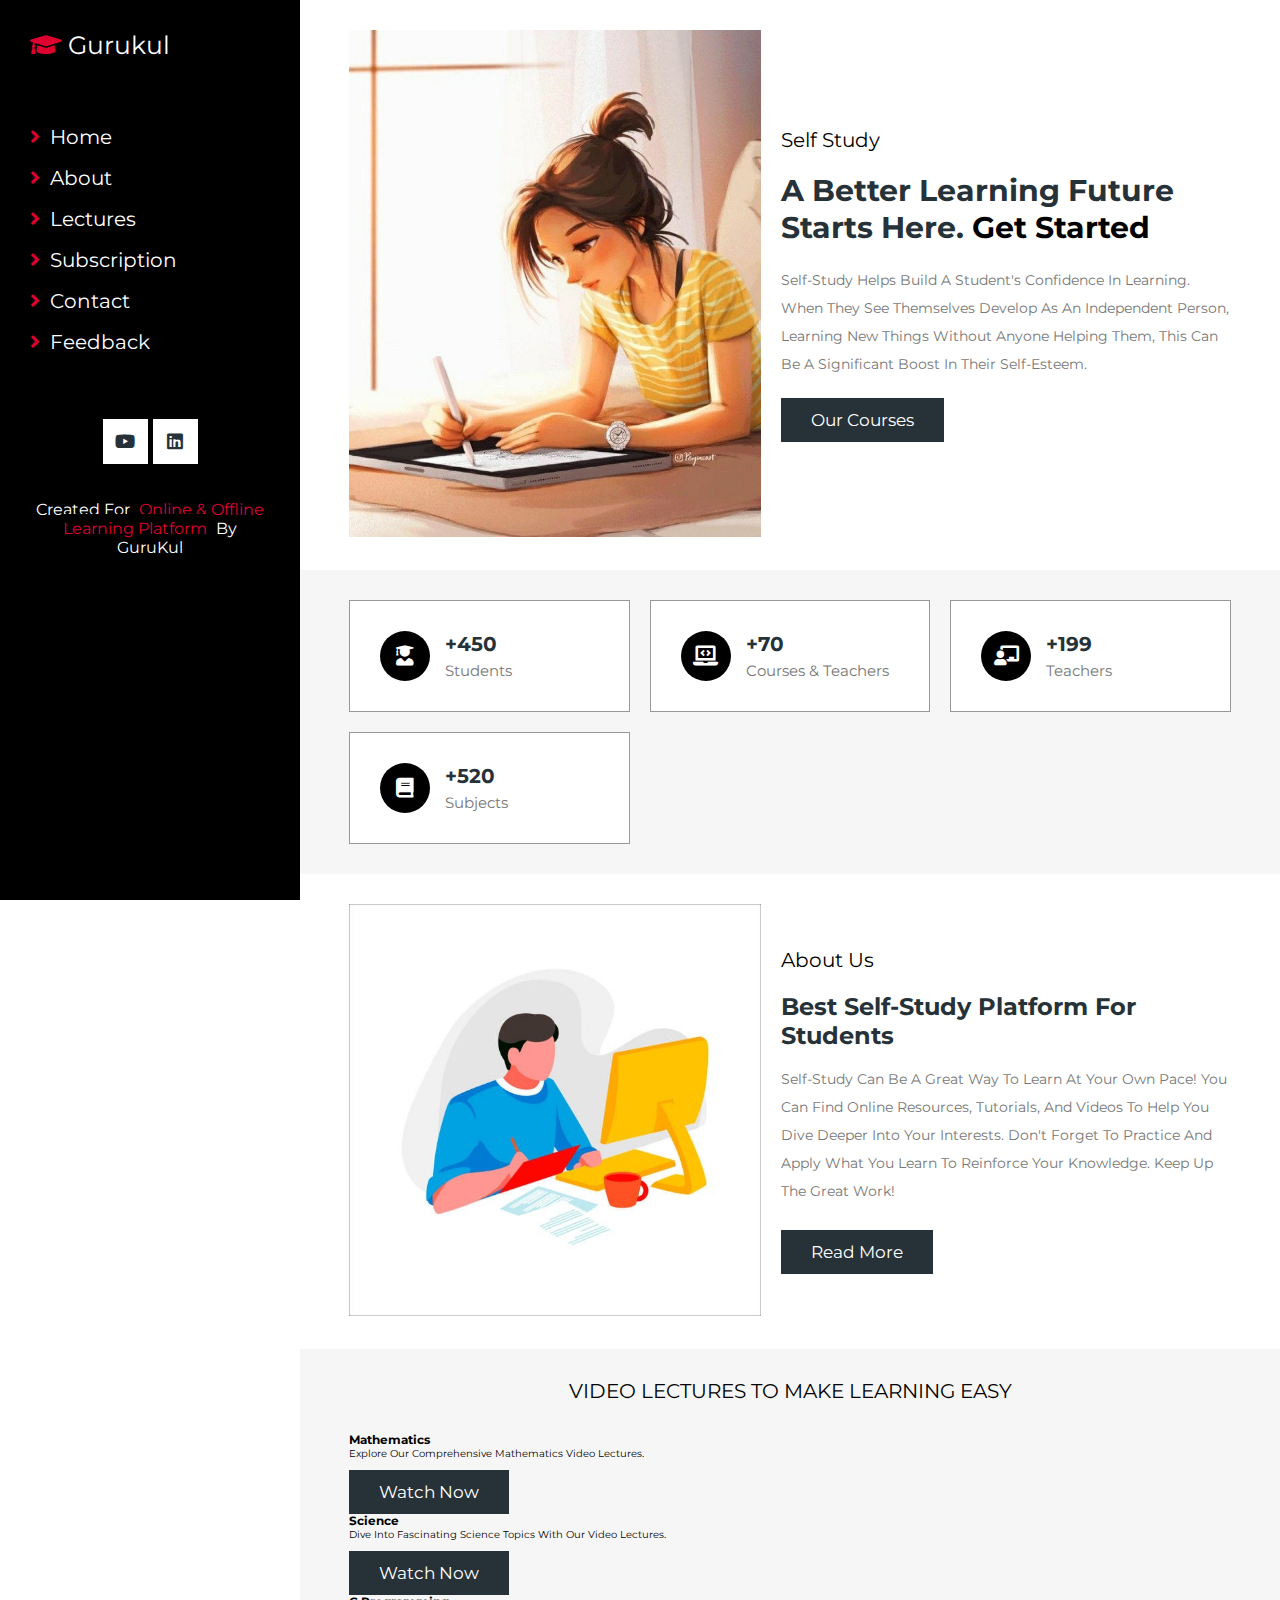
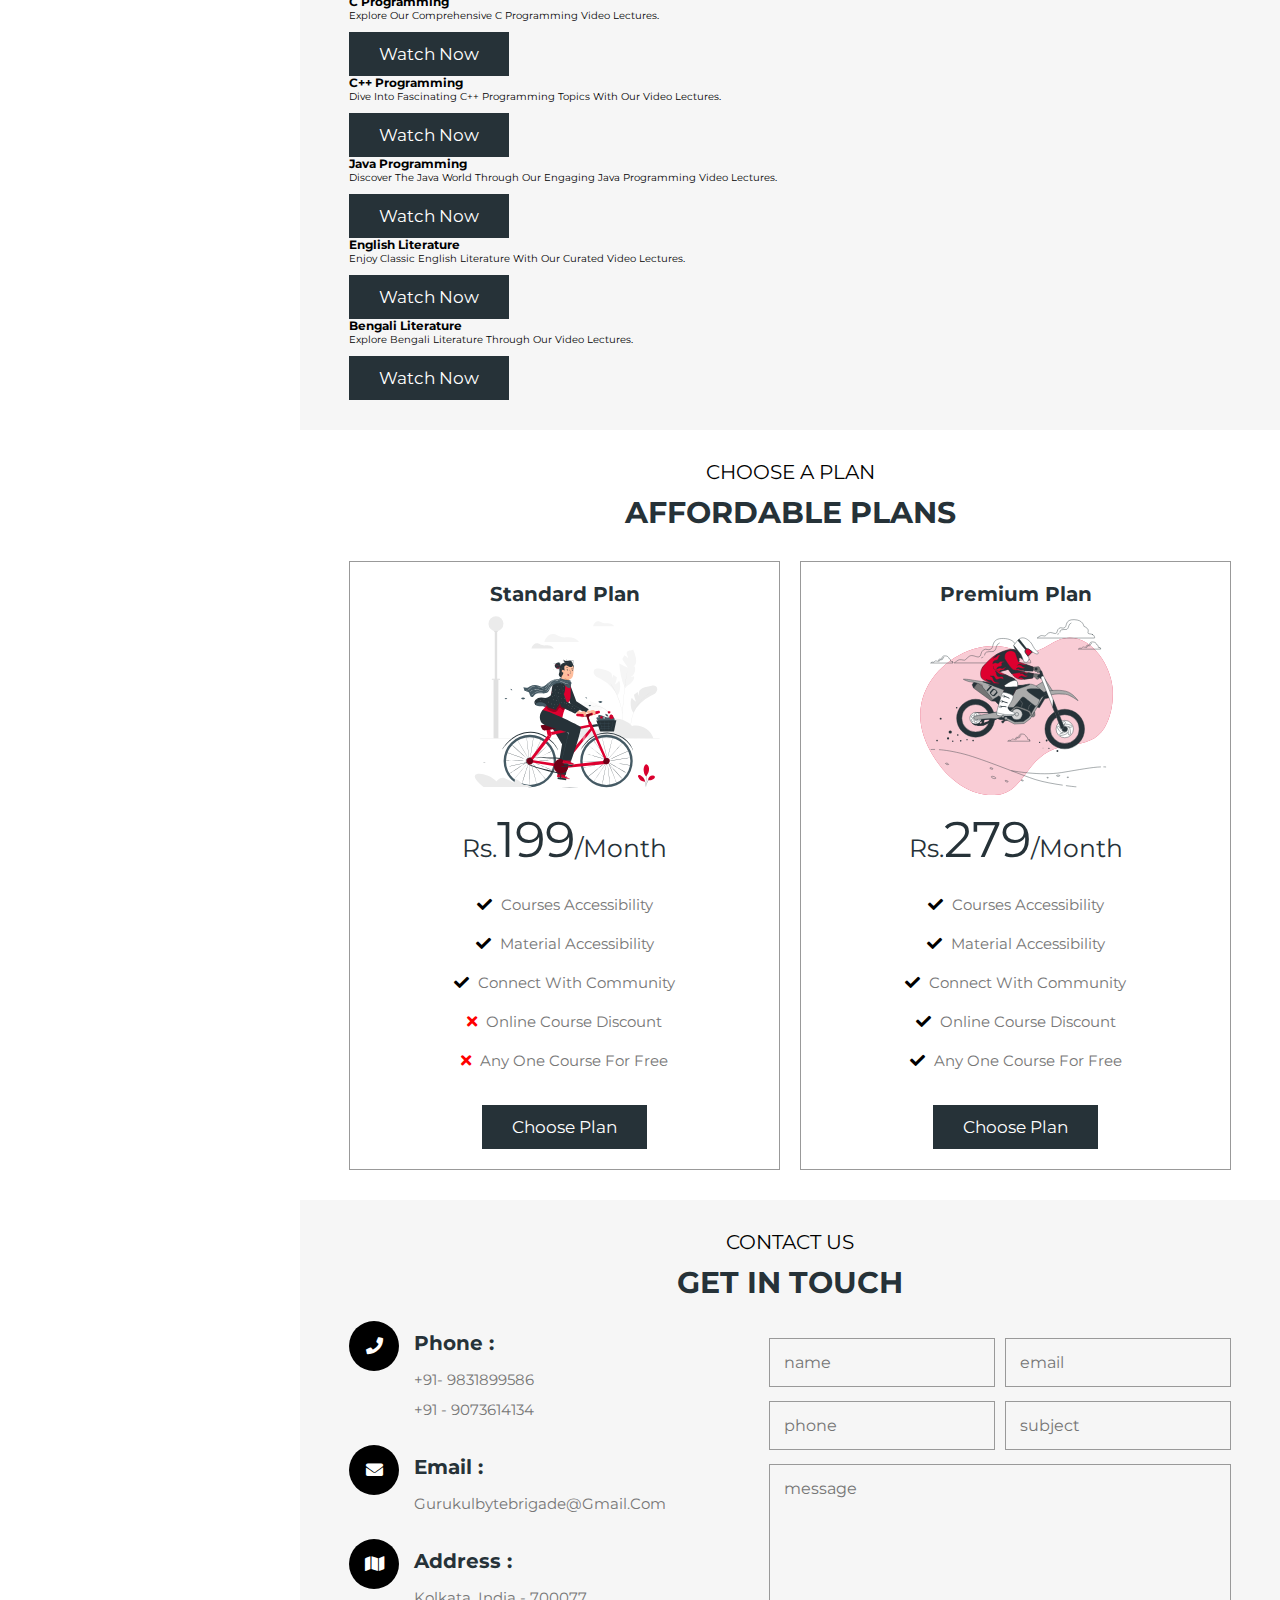
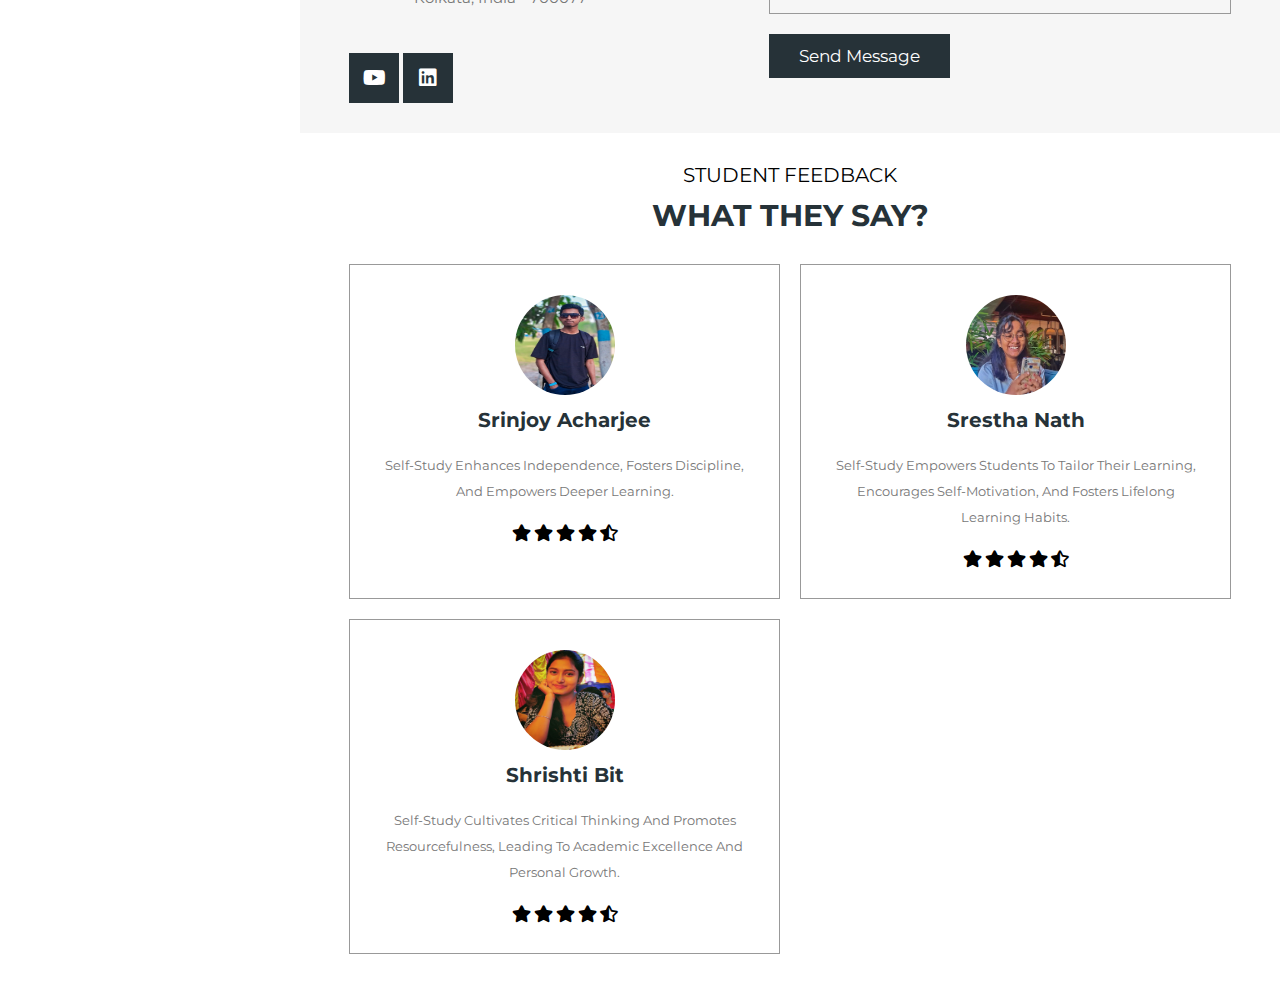
<file: self study/index.html>
<!DOCTYPE html>
<html lang="en">
<head>
    <meta charset="UTF-8">
    <meta http-equiv="X-UA-Compatible" content="IE=edge">
    <meta name="viewport" content="width=device-width, initial-scale=1.0">
    <title>GURUKUL</title>

    <!-- font awesome cdn link  -->
    <link rel="stylesheet" href="https://cdnjs.cloudflare.com/ajax/libs/font-awesome/5.15.4/css/all.min.css">

    <!-- custom css file link  -->
    <link rel="stylesheet" href="css/style.css">

    <!-- custom js file link  -->
    <script src="js/script.js" defer></script>

</head>
<body>
    
<!-- header section starts  -->

<div id="menu-btn" class="fas fa-bars"></div>

<header class="header">

    <a href="#" class="logo"> <i class="fas fa-graduation-cap"></i> Gurukul</a>
   
    <nav class="navbar">
        <a href="#home"> <i class="fas fa-angle-right"></i> home </a>
        
        <a href="#about"> <i class="fas fa-angle-right"></i> about </a>
        <a href="#courses"> <i class="fas fa-angle-right"></i> Lectures </a>
        <a href="#pricing"> <i class="fas fa-angle-right"></i> Subscription </a>
        <a href="#contact"> <i class="fas fa-angle-right"></i> contact </a>
        <a href="#reviews"> <i class="fas fa-angle-right"></i> feedback </a>
        
    </nav>

    <div class="share">
        
        <a href="https://www.youtube.com/GuruKul/videos" class="fab fa-youtube"></a>
        <a href="https://www.linkedin.com/in/GuruKul/" class="fab fa-linkedin"></a>
    </div>

    <p class="credit">created for <span><a href="https://Gurukul.com/"> Online & Offline Learning Platform</a></span> By GuruKul</p>

</header>

<!-- header section ends -->

<!-- home section starts  -->

<section class="home" id="home">

    <div class="image">
        <img src="images/home-img2.jpeg" alt="">
    </div>

    <div class="content">
        <span>Self Study</span>
        <h3>A better learning future starts here. <a href="#">get started</a></h3>
        <p>Self-study helps build a student's confidence in learning. When they see themselves develop as an independent person, learning new things without anyone helping them, this can be a significant boost in their self-esteem.</p>
        <a href="#courses" class="btn">our courses</a>
    </div>

</section>

<!-- home section ends -->

<!-- info section starts  -->

<section class="info-container">

    <div class="box">
        <i class="fas fa-user-graduate"></i>
        <div class="info">
            <h3>+450</h3>
            <p>students</p>
        </div>
    </div>

    <div class="box">
        <i class="fas fa-laptop-code"></i>
        <div class="info">
            <h3>+70</h3>
            <p>courses & teachers</p>
        </div>
    </div>

    <div class="box">
        <i class="fas fa-chalkboard-teacher"></i>
        <div class="info">
            <h3>+199</h3>
            <p>teachers</p>
        </div>
    </div>

    <div class="box">
        <i class="fas fa-book"></i>
        <div class="info">
            <h3>+520</h3>
            <p>subjects</p>
        </div>
    </div>

</section>

<!-- info section ends -->



<!-- about section starts  -->

<section class="about" id="about">

    <div class="image">
        <img src="images/about-img2.jpeg" alt="">
    </div>

    <div class="content">
        <span>about us</span>
        <h3>best Self-Study platform for students</h3>
        <p>Self-study can be a great way to learn at your own pace! You can find online resources, tutorials, and videos to help you dive deeper into your interests. Don't forget to practice and apply what you learn to reinforce your knowledge. Keep up the great work!</p>
        <a href="#" class="btn">read more</a>
    </div>

</section>

<!-- about section ends -->

<!-- courses section starts  -->
<section class="courses" id="courses">
    <div class="heading">
        <span>Video Lectures To Make Learning Easy</span>
    </div>

    <div class="course-box">
        <div class="course">
            <h3>Mathematics</h3>
            <p>Explore our comprehensive mathematics video lectures.</p>
            <a href="#" class="btn">Watch Now</a>
        </div>

        <div class="course">
            <h3>Science</h3>
            <p>Dive into fascinating science topics with our video lectures.</p>
            <a href="#" class="btn">Watch Now</a>
        </div>

      <!-- Programming Courses -->
    <div class="course-box">
        <div class="course">
            <h3>C Programming</h3>
            <p>Explore our comprehensive C programming video lectures.</p>
            <a href="#" class="btn">Watch Now</a>
        </div>

        <div class="course">
            <h3>C++ Programming</h3>
            <p>Dive into fascinating C++ programming topics with our video lectures.</p>
            <a href="#" class="btn">Watch Now</a>
        </div>

        <div class="course">
            <h3>Java Programming</h3>
            <p>Discover the Java world through our engaging Java programming video lectures.</p>
            <a href="#" class="btn">Watch Now</a>
        </div>
    </div>

    <!-- Literature Courses -->
    <div class="course-box">
        <div class="course">
            <h3>English Literature</h3>
            <p>Enjoy classic English literature with our curated video lectures.</p>
            <a href="#" class="btn">Watch Now</a>
        </div>

        <div class="course">
            <h3>Bengali Literature</h3>
            <p>Explore Bengali literature through our video lectures.</p>
            <a href="#" class="btn">Watch Now</a>
        </div>
    </div>
</section>
<!-- courses section ends -->
<section class="pricing" id="pricing">

    
    <div class="heading">
        <span>choose a plan</span>
        <h3>affordable plans</h3>
    </div>

    <div class="box-container">
    <div class="box">
        <h3>Standard plan</h3>
        <img src="images/price-1.svg" alt="">
        <div class="amount"> <span>Rs.</span>199<span>/month</span> </div>
        <div class="list">
            <p> <i class="fas fa-check"></i> courses accessibility </p>
            <p> <i class="fas fa-check"></i> Material accessibility   </p>
            <p> <i class="fas fa-check"></i> connect with community</p>
            <p> <i class="fas fa-times"></i> online course discount </p>
            <p> <i class="fas fa-times"></i> Any one course for free </p>
        </div>
        <a href="#" class="btn">choose plan</a>
    </div>

    <div class="box">
        <h3>premium plan</h3>
        <img src="images/price-2.svg" alt="">
        <div class="amount"> <span>Rs.</span>279<span>/month</span> </div>
        <div class="list">
            <p> <i class="fas fa-check"></i> courses accessibility </p>
            <p> <i class="fas fa-check"></i> Material accessibility </p>
            <p> <i class="fas fa-check"></i>  connect with community</p>
            <p> <i class="fas fa-check"></i> online course discount </p>
            <p> <i class="fas fa-check"></i> Any one course for free </p>
        </div>
        <a href="#" class="btn">choose plan</a>
    </div>

   

</div>

</section>


<!-- contact section starts  -->

<section class="contact" id="contact">

    <div class="heading">
        <span>contact us</span>
        <h3>get in touch</h3>
    </div>

    <div class="row">

        <div class="contact-info-container">

            <div class="box">
                <i class="fas fa-phone"></i>
                <div class="info">
                    <h3>phone :</h3>
                    <p>+91- 9831899586</p>
                    <p>+91 - 9073614134</p>
                </div>
            </div>

            <div class="box">
                <i class="fas fa-envelope"></i>
                <div class="info">
                    <h3>email :</h3>
                    <p>gurukulbytebrigade@gmail.com</p>
                   
                </div>
            </div>

            <div class="box">
                <i class="fas fa-map"></i>
                <div class="info">
                    <h3>address :</h3>
                    <p>Kolkata, India - 700077</p>
                </div>
            </div>

            <div class="share">
               
                <a href="https://www.youtube.com/Gurukul/videos" class="fab fa-youtube"></a>
                <a href="https://www.linkedin.com/in/Gurukul/" class="fab fa-linkedin"></a>
            </div>
            
        </div>

        <form action="">
            <div class="inputBox">
                <input type="text" placeholder="name" name="" id="">
                <input type="email" placeholder="email" name="" id="">
            </div>
            <div class="inputBox">
                <input type="number" placeholder="phone" name="" id="">
                <input type="text" placeholder="subject" name="" id="">
            </div>
            <textarea name="" placeholder="message" id="" cols="30" rows="10"></textarea>
            <input type="submit" value="send message" class="btn">
        </form>

    </div>

</section>

<!-- contact section ends -->

<!-- reviews section starts  -->

<section class="reviews" id="reviews">

    <div class="heading">
        <span>student feedback</span>
        <h3>what they say?</h3>
    </div>

    <div class="box-container">

        <div class="box">
            <img src="images/pic-111.jpg" alt="">
            <h3>Srinjoy Acharjee</h3>
            <p>Self-study enhances independence, fosters discipline, and empowers deeper learning.

            </p>
            <div class="stars">
                <i class="fas fa-star"></i>
                <i class="fas fa-star"></i>
                <i class="fas fa-star"></i>
                <i class="fas fa-star"></i>
                <i class="fas fa-star-half-alt"></i>
            </div>
        </div>

        <div class="box">
            <img src="images/pic-222.jpg" alt="">
            <h3>Srestha Nath</h3>
            <p>Self-study empowers students to tailor their learning, encourages self-motivation, and fosters lifelong learning habits.</p>
            <div class="stars">
                <i class="fas fa-star"></i>
                <i class="fas fa-star"></i>
                <i class="fas fa-star"></i>
                <i class="fas fa-star"></i>
                <i class="fas fa-star-half-alt"></i>
            </div>
        </div>

        <div class="box">
            <img src="images/pic-333.jpeg" alt="">
            <h3>Shrishti Bit</h3>
            <p>Self-study cultivates critical thinking and promotes resourcefulness, leading to academic excellence and personal growth.</p>
            <div class="stars">
                <i class="fas fa-star"></i>
                <i class="fas fa-star"></i>
                <i class="fas fa-star"></i>
                <i class="fas fa-star"></i>
                <i class="fas fa-star-half-alt"></i>
            </div>
        </div>

    </div>

</section>

<!-- reviews section ends -->


</body>
</html>
</file>
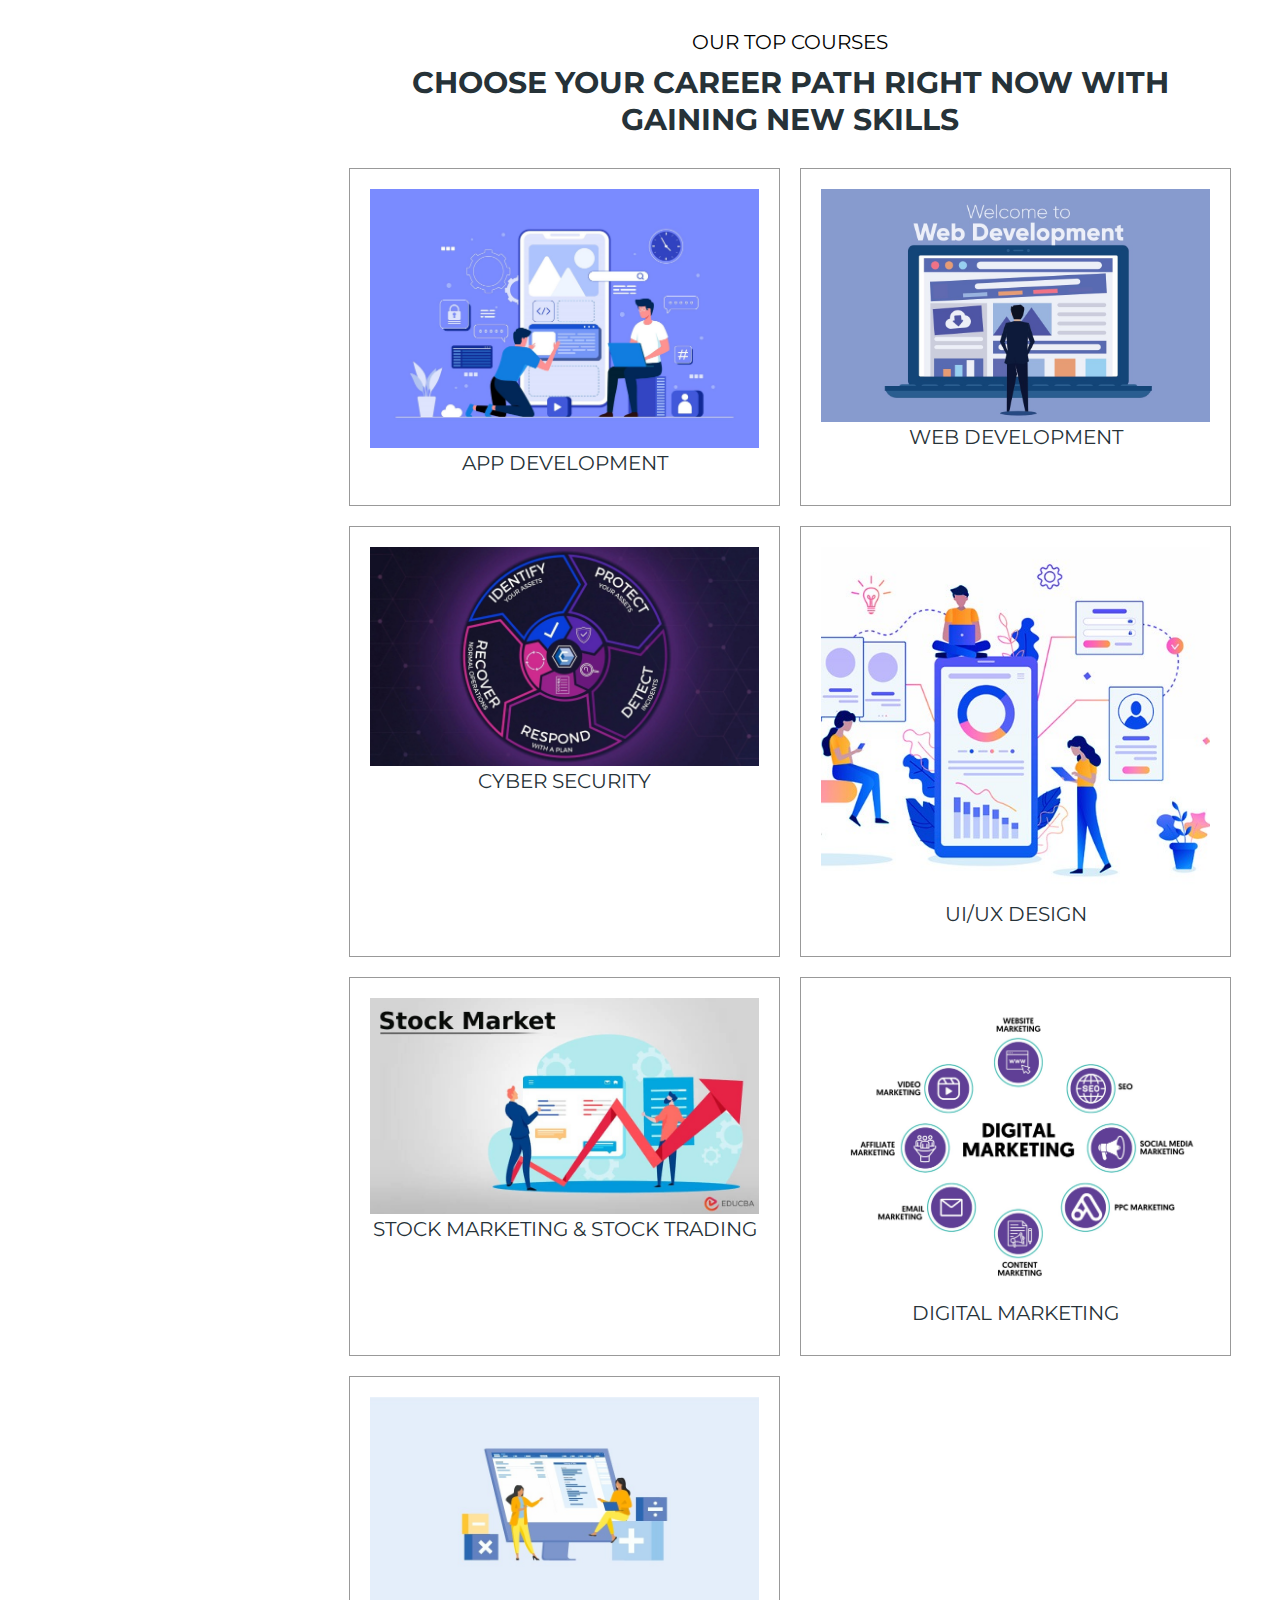
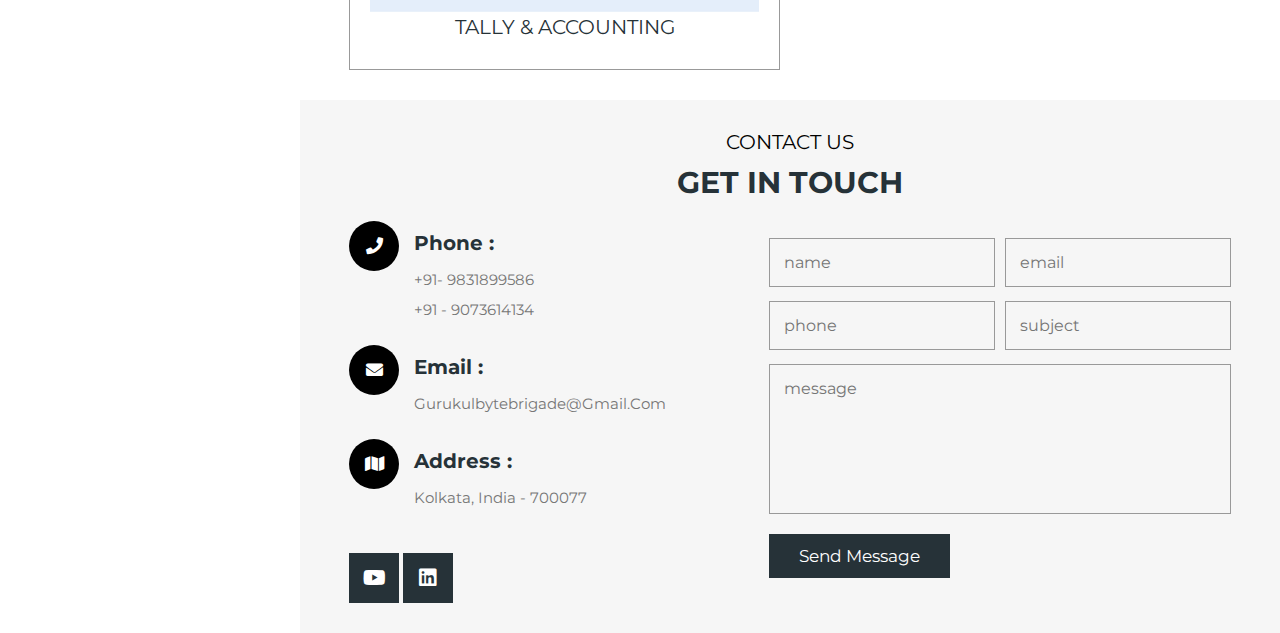
<file: SKILL LEARNING/index.html>
<!DOCTYPE html>
<html lang="en">
<head>
    <meta charset="UTF-8">
    <meta http-equiv="X-UA-Compatible" content="IE=edge">
    <meta name="viewport" content="width=device-width, initial-scale=1.0">
    <title>GURUKUL</title>

    <!-- font awesome cdn link  -->
    <link rel="stylesheet" href="https://cdnjs.cloudflare.com/ajax/libs/font-awesome/5.15.4/css/all.min.css">

    <!-- custom css file link  -->
    <link rel="stylesheet" href="css/style.css">

    <!-- custom js file link  -->
    <script src="js/script.js" defer></script>

</head>
<body>
    
<!-- header section starts  -->




<!-- header section ends -->

<!-- home section starts  -->



<!-- home section ends -->

<!-- info section starts  -->


<!-- info section ends -->



<!-- about section starts  -->


<!-- about section ends -->

<!-- courses section starts  -->
<section class="courses" id="courses">

    <div class="heading">
        <span>our top courses</span>
        <h3>Choose Your Career path right now with gaining new skills </h3>
    </div>

    <div class="box-container">

        <div class="box">
            <div class="image">
                <img src="images/course-1.jpeg" alt="">
                <h3>APP DEVELOPMENT</h3>
            </div>
            <div class="content">
                <div class="stars">
                    <i class="fas fa-star"></i>
                    <i class="fas fa-star"></i>
                    <i class="fas fa-star"></i>
                    <i class="fas fa-star"></i>
                    <i class="fas fa-star-half-alt"></i>
                </div>
                <h3>APP DEVELOPMENT</h3>
                <p>Mobile application development is the process of making software for smartphones, tablets and digital assistants, most commonly for the Android and iOS operating systems.</p>
                <a href="#" class="btn-2">select course</a>
            </div>
        </div>

        <div class="box">
            <div class="image">
                <img src="images/course-2.jpeg" alt="">
                <h3>WEB DEVELOPMENT</h3>
            </div>
            <div class="content">
                <div class="stars">
                    <i class="fas fa-star"></i>
                    <i class="fas fa-star"></i>
                    <i class="fas fa-star"></i>
                    <i class="fas fa-star"></i>
                    <i class="fas fa-star-half-alt"></i>
                </div>
                <h3>WEB DEVELOPMENT</h3>
                <p>Web development refers to the creating, building, and maintaining of websites. It includes aspects such as web design, web publishing, web programming, and database management. It is the creation of an application that works over the internet i.e. websites.</p>
                <a href="#" class="btn-2">select course</a>
            </div>
        </div>

        <div class="box">
            <div class="image">
                <img src="images/course-3.jpeg" alt="">
                <h3>CYBER SECURITY</h3>
            </div>
            <div class="content">
                <div class="stars">
                    <i class="fas fa-star"></i>
                    <i class="fas fa-star"></i>
                    <i class="fas fa-star"></i>
                    <i class="fas fa-star"></i>
                    <i class="fas fa-star-half-alt"></i>
                </div>
                <h3>CYBER SECURITY</h3>
                <p>Cyber security is the practice of defending computers, servers, mobile devices, electronic systems, networks, and data from malicious attacks. It's also known as information technology security or electronic information security.</p>
                <a href="#" class="btn-2">select course</a>
            </div>
        </div>

        <div class="box">
            <div class="image">
                <img src="images/course-4.jpeg" alt="">
                <h3>UI/UX DESIGN</h3>
            </div>
            <div class="content">
                <div class="stars">
                    <i class="fas fa-star"></i>
                    <i class="fas fa-star"></i>
                    <i class="fas fa-star"></i>
                    <i class="fas fa-star"></i>
                    <i class="fas fa-star-half-alt"></i>
                </div>
                <h3>UI/UX DESIGN</h3>
                <p>UI refers to the screens, buttons, toggles, icons, and other visual elements that you interact with when using a website, app, or electronic device. UX refers to the entire interaction you have with a product, including how you feel about the interaction.</p>
                <a href="#" class="btn-2">select course</a>
            </div>
        </div>

        <div class="box">
            <div class="image">
                <img src="images/course-5.jpeg" alt="">
                <h3>STOCK MARKETING & STOCK TRADING</h3>
            </div>
            <div class="content">
                <div class="stars">
                    <i class="fas fa-star"></i>
                    <i class="fas fa-star"></i>
                    <i class="fas fa-star"></i>
                    <i class="fas fa-star"></i>
                    <i class="fas fa-star-half-alt"></i>
                </div>
                <h3>STOCK MARKETING & STOCK TRADING</h3>
                <p>Stock trading involves buying and selling of shares in a certain company. If you own certain stocks and shares of a company, it translates to you owning a piece of the firm. A professional or an individual who trades on behalf of a financial firm will be known as a stock trader.</p>
                <a href="#" class="btn-2">select course</a>
            </div>
        </div>

        <div class="box">
            <div class="image">
                <img src="images/course-6.jpeg" alt="">
                <h3>DIGITAL MARKETING </h3>
            </div>
            <div class="content">
                <div class="stars">
                    <i class="fas fa-star"></i>
                    <i class="fas fa-star"></i>
                    <i class="fas fa-star"></i>
                    <i class="fas fa-star"></i>
                    <i class="fas fa-star-half-alt"></i>
                </div>
                <h3>DIGITAL MARKETING </h3>
                <p>Digital marketing, also called online marketing, is the promotion of brands to connect with potential customers using the internet and other forms of digital communication. This includes not only email, social media, and web-based advertising, but also text and multimedia messages as a marketing channel.</p>
                <a href="#" class="btn-2">select course</a>
            </div>
        </div>
        <div class="box">
            <div class="image">
                <img src="images/course-7.jpeg" alt="">
                <h3>TALLY & ACCOUNTING </h3>
            </div>
            <div class="content">
                <div class="stars">
                    <i class="fas fa-star"></i>
                    <i class="fas fa-star"></i>
                    <i class="fas fa-star"></i>
                    <i class="fas fa-star"></i>
                    <i class="fas fa-star-half-alt"></i>
                </div>
                <h3>TALLY & ACCOUNTING </h3>
                <p>Tally is an ERP accounting software package used for recording day to day business data of a company. It is used to automate and integrate all your business operations, such as purchasing, finance, sales, inventory, manufacturing.</p>
                <a href="#" class="btn-2">select course</a>
            </div>
        </div>
    </div>

</section>

    <!-- Literature Courses -->
    


<!-- contact section starts  -->

<section class="contact" id="contact">

    <div class="heading">
        <span>contact us</span>
        <h3>get in touch</h3>
    </div>

    <div class="row">

        <div class="contact-info-container">

            <div class="box">
                <i class="fas fa-phone"></i>
                <div class="info">
                    <h3>phone :</h3>
                    <p>+91- 9831899586</p>
                    <p>+91 - 9073614134</p>
                </div>
            </div>

            <div class="box">
                <i class="fas fa-envelope"></i>
                <div class="info">
                    <h3>email :</h3>
                    <p>gurukulbytebrigade@gmail.com</p>
                   
                </div>
            </div>

            <div class="box">
                <i class="fas fa-map"></i>
                <div class="info">
                    <h3>address :</h3>
                    <p>Kolkata, India - 700077</p>
                </div>
            </div>

            <div class="share">
               
                <a href="https://www.youtube.com/Gurukul/videos" class="fab fa-youtube"></a>
                <a href="https://www.linkedin.com/in/Gurukul/" class="fab fa-linkedin"></a>
            </div>
            
        </div>

        <form action="">
            <div class="inputBox">
                <input type="text" placeholder="name" name="" id="">
                <input type="email" placeholder="email" name="" id="">
            </div>
            <div class="inputBox">
                <input type="number" placeholder="phone" name="" id="">
                <input type="text" placeholder="subject" name="" id="">
            </div>
            <textarea name="" placeholder="message" id="" cols="30" rows="10"></textarea>
            <input type="submit" value="send message" class="btn">
        </form>

    </div>

</section>

<!-- contact section ends -->

<!-- reviews section starts  -->



<!-- reviews section ends -->


</body>
</html>
</file>
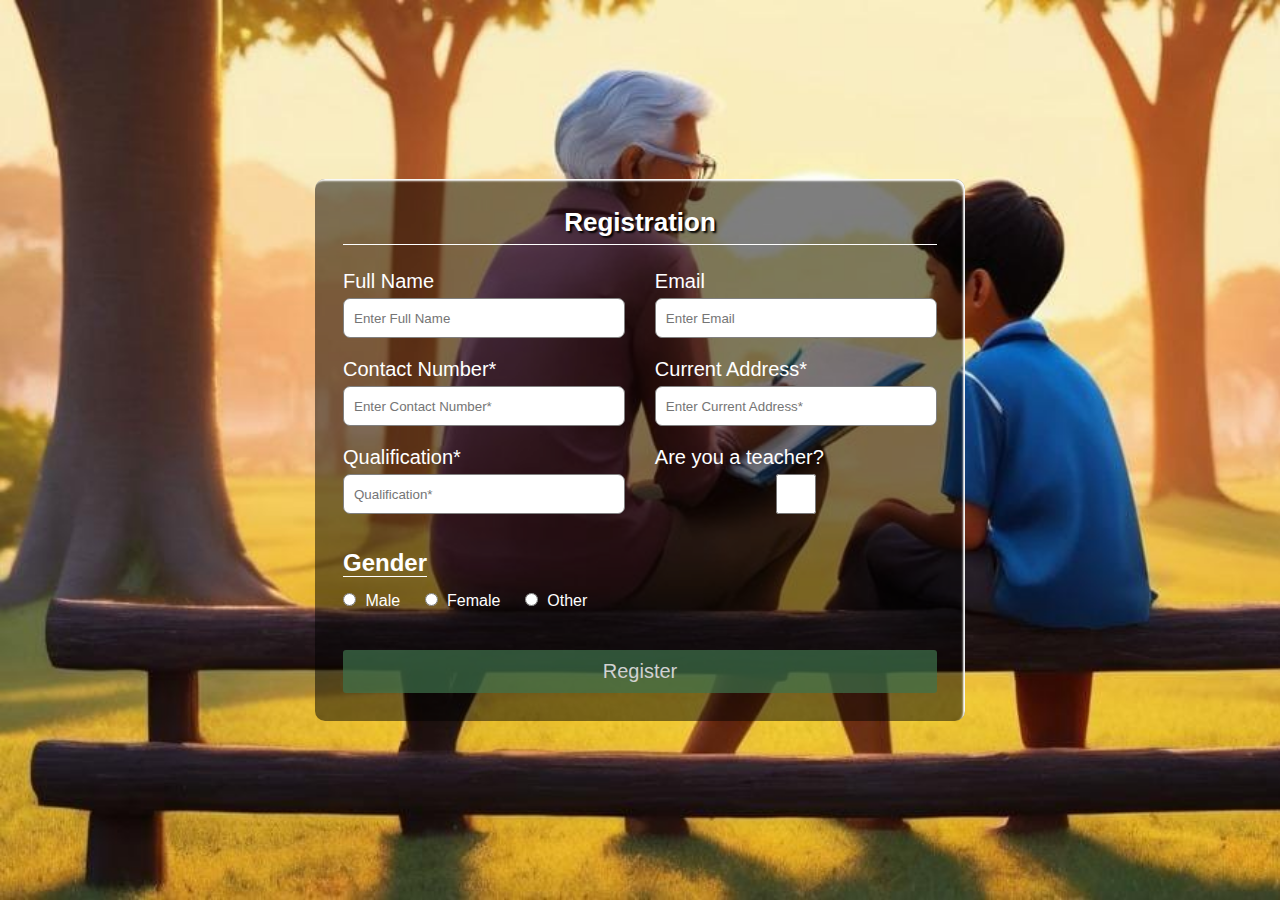
<file: student registration/index.html>
<!DOCTYPE html>
<html>
  <head>
    <meta charset="utf-8" />
    <title>Registration Form</title>
    <meta name="viewport" content="width=device-width, initial-scale=1.0" />
    <link rel="stylesheet" href="style.css" />
  </head>
  <body>
    <div class="container">
      <h1 class="form-title">Registration</h1>
      <form action="#">
        <div class="main-user-info">
          <div class="user-input-box">
            <label for="fullName">Full Name</label>
            <input
              type="text"
              id="fullName"
              name="fullName"
              placeholder="Enter Full Name"
            />
          </div>
          <div class="user-input-box">
            <label for="email">Email</label>
            <input
              type="email"
              id="email"
              name="email"
              placeholder="Enter Email"
            />
          </div>
          <div class="user-input-box">
            <label for="contactNumber">Contact Number*</label>
            <input
              type="text"
              id="contactNumber"
              name="contactNumber"
              placeholder="Enter Contact Number*"
            />
          </div>
          <div class="user-input-box">
            <label for="currentAddress">Current Address*</label>
            <input
              type="text"
              id="currentAddress"
              name="currentAddress"
              placeholder="Enter Current Address*"
            />
          </div>
          <div class="user-input-box">
            <label for="qualification">Qualification*</label>
            <input
              type="text"
              id="qualification"
              name="qualification"
              placeholder="Qualification*"
            />
          </div>
          <div class="user-input-box">
            <label for="teacherCheckbox">Are you a teacher?</label>
            <input
              type="checkbox"
              id="teacherCheckbox"
              name="teacherCheckbox"
            />
          </div>
          <div class="user-input-box" id="guardianFields" style="display: none;">
            <label for="guardianNumber">Guardian Number</label>
            <input
              type="text"
              id="guardianNumber"
              name="guardianNumber"
              placeholder="Enter Guardian Number"
            />
          </div>
        </div>
        <div class="gender-details-box">
          <span class="gender-title">Gender</span>
          <div class="gender-category">
            <input type="radio" name="gender" id="male" />
            <label for="male">Male</label>
            <input type="radio" name="gender" id="female" />
            <label for="female">Female</label>
            <input type="radio" name="gender" id="other" />
            <label for="other">Other</label>
          </div>
        </div>
        <!-- Teacher-specific Fields -->
        <div id="teacherFields" style="display: none;">
          <div class="user-input-box">
            <label for="tutoringAddress">Tutoring Address*</label>
            <input
              type="text"
              id="tutoringAddress"
              name="tutoringAddress"
              placeholder="Enter Tutoring Address*"
            />
          </div>
          <div class="user-input-box">
            <label for="qualificationProof">Qualification Proof*</label>
            <input
              type="file"
              id="qualificationProof"
              name="qualificationProof"
              accept=".pdf, .doc, .docx"
            />
          </div>
          <div class="user-input-box">
            <label for="profilePicture">Profile Picture*</label>
            <input
              type="file"
              id="profilePicture"
              name="profilePicture"
              accept="image/*"
            />
          </div>
        </div>
        <div class="form-submit-btn">
          <input type="submit" value="Register" />
        </div>
      </form>
    </div>
    <script>
      // JavaScript to toggle display of student-specific and teacher-specific fields
      const teacherCheckbox = document.getElementById("teacherCheckbox");
      const guardianFields = document.getElementById("guardianFields");
      const teacherFields = document.getElementById("teacherFields");

      teacherCheckbox.addEventListener("change", function () {
        guardianFields.style.display = !this.checked ? "block" : "none";
        teacherFields.style.display = this.checked ? "block" : "none";
      });
    </script>
  </body>
</html>
</file>
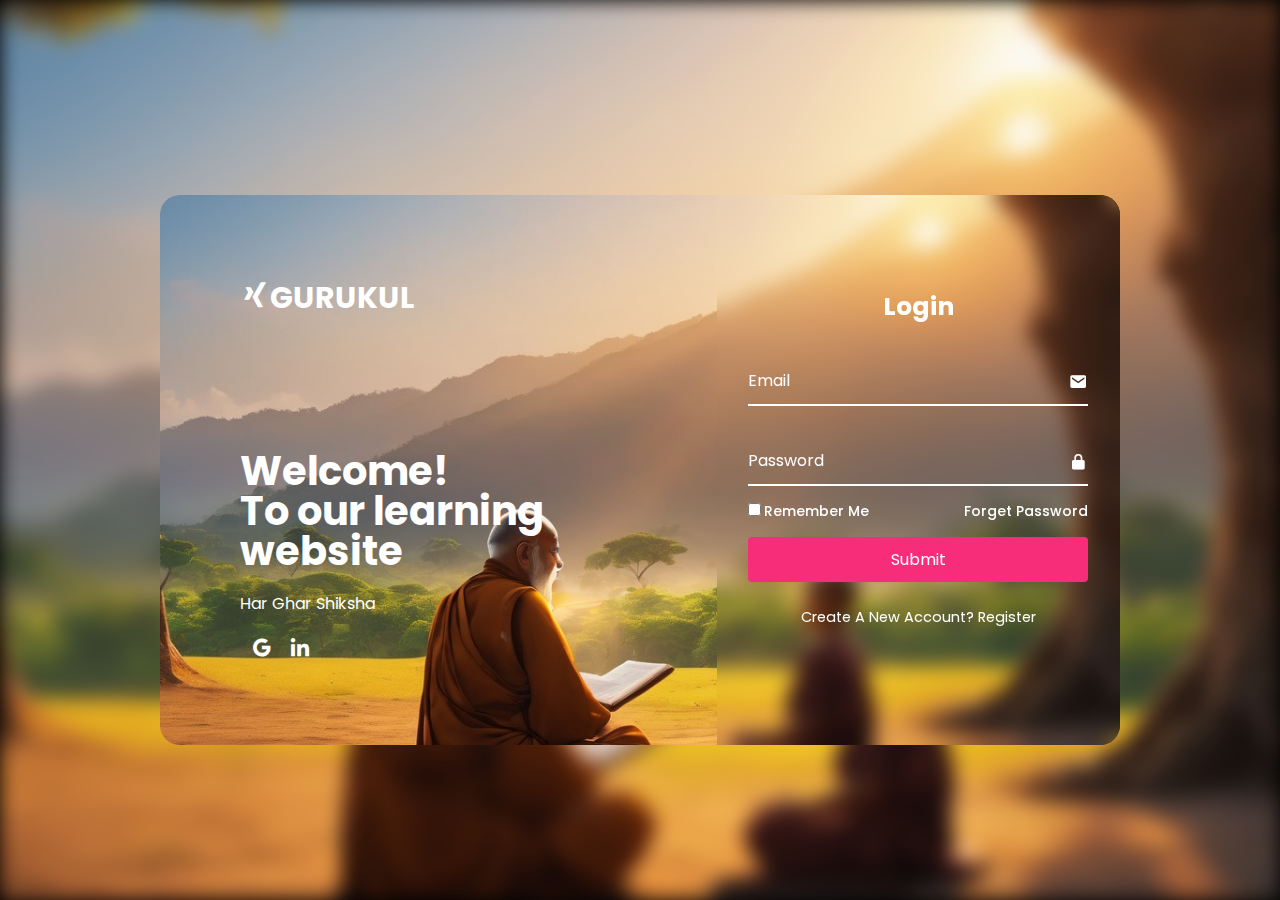
<file: GuruCool/GuruCool.html>
<!DOCTYPE html>
<html lang="en">
<head>
    <title>GURUKUL Official</title>
    <link rel="stylesheet" href="GuruCool.css">
    <link href='https://unpkg.com/boxicons@2.1.4/css/boxicons.min.css' rel='stylesheet'>
</head>
<body>
   
    <!-- LOGIN FORM CREATION -->
    <div class="background"></div>
    <div class="container">
        <div class="item">
            <h2 class="logo"><i class='bx bxl-xing'></i>GURUKUL</h2>
            <div class="text-item">
                <h2>Welcome! <br><span>
                    To our learning website
                </span></h2>
                <p>Har Ghar Shiksha</p>
                <div class="social-icon">
                    <a href="#"><i class='bx bxl-google'></i></a>
                    <a href="#"><i class='bx bxl-linkedin'></i></a>
                </div>
            </div>
        </div>
        <div class="login-section">
            <div class="form-box login">
                <form action="">
                    <h2>Login</h2>
                   
                    <div class="input-box">
                        <span class="icon"><i class='bx bxs-envelope'></i></span>
                        <input type="email" required>
                        <label >Email</label>
                    </div>
                    <div class="input-box">
                        <span class="icon"><i class='bx bxs-lock-alt'></i></span>
                        <input type="password" required>
                        <label>Password</label>
                    </div>
                    
                   
                    
                    <div class="remember-password">
                        <label for="remember"><input type="checkbox" id="remember">Remember Me</label>
                        <a href="#">Forget Password</a>
                    </div>
                    <button class="btn">Submit </button>
                    <div class="create-account">
                        <p>Create A New Account? <a href="#" class="register-link">Register</a></p>
                    </div>
                </form>
            </div>
            <div class="form-box register">
                <form action="">
                    <h2>Register</h2>
            
                    <!-- Add a user type selection -->
                   
            
                    <div class="input-box">
                        <span class="icon"><i class='bx bxs-user'></i></span>
                        <input type="text" required>
                        <label>Username</label>
                    </div>
                    <div class="input-box">
                        <span class="icon"><i class='bx bxs-envelope'></i></span>
                        <input type="email" required>
                        <label>Email</label>
                    </div>
                    <div class="input-box">
                        <span class="icon"><i class='bx bxs-lock-alt'></i></span>
                        <input type="password" required>
                        <label>Password</label>
                    </div> 
                    <div class="remember-password">
                        <label for=""><input type="checkbox">I agree with this statement</label>
                    </div>
                    <button class="btn">Submit</button>
                    <div class="create-account">
                        <p>Already Have An Account? <a href="#" class="login-link">Login</a></p>
                    </div>
                </form>
            </div>
        </div>
    </div>
    
     <!-- SIGN UP FORM CREATION -->

    <script src="GuruCool.js"></script>
</body>

</html>
</file>
<file: offline format/css/style.css>
@import url("https://fonts.googleapis.com/css2?family=Montserrat:wght@100;200;300;400&display=swap");
* {
  font-family: 'Montserrat', sans-serif;
  margin: 0;
  padding: 0;
  -webkit-box-sizing: border-box;
          box-sizing: border-box;
  outline: none;
  border: none;
  text-decoration: none;
  text-transform: capitalize;
  -webkit-transition: all .2s linear;
  transition: all .2s linear;
}

html {
  font-size: 62.5%;
  overflow-x: hidden;
  scroll-behavior: smooth;
}

html::-webkit-scrollbar {
  width: 1rem;
}

html::-webkit-scrollbar-track {
  background: transparent;
}

html::-webkit-scrollbar-thumb {
  background: #000;
}

body {
  padding-left: 30rem;
}

section {
  padding: 3rem 5%;
}

section:nth-child(even) {
  background: #f6f6f6;
}

.heading {
  text-align: center;
  margin-bottom: 3rem;
}

.heading span {
  font-size: 2rem;
  color: #000;
  text-transform: uppercase;
}

.heading h3 {
  padding-top: 1rem;
  font-size: 3rem;
  color: #263238;
  text-transform: uppercase;
}

.btn {
  display: inline-block;
  margin-top: 1rem;
  padding: 1.2rem 3rem;
  cursor: pointer;
  color: #fff;
  background: #263238;
  font-size: 1.7rem;
}

.btn:hover {
  background: #000;
}

.btn-2 {
  display: inline-block;
  margin-top: 1rem;
  padding: 1.2rem 3rem;
  cursor: pointer;
  color: #fff;
  background: #263238;
  font-size: 1.7rem;
}

.btn-2:hover {
  color: #fff;
  background-color: #DE002F;
}

.header {
  position: fixed;
  top: 0;
  left: 0;
  z-index: 1000;
  background: #000;
  width: 30rem;
  height: 100%;
  padding: 3rem;
}

.header .logo {
  font-size: 2.5rem;
  color: #fff;
}

.header .logo i {
  color: #DE002F;
}

.header .navbar {
  padding: 20% 0;
}

.header .navbar a {
  display: block;
  font-size: 2rem;
  margin: 1.7rem 0;
  color: #fff;
}

.header .navbar a i {
  color: #DE002F;
  padding-right: .5rem;
}

.header .navbar a:hover {
  color: #DE002F;
}

.header .navbar a:hover i {
  padding-right: 2rem;
}

.header .share {
  text-align: center;
}

.header .share a {
  height: 4.5rem;
  width: 4.5rem;
  line-height: 4.5rem;
  font-size: 1.8rem;
  background: #fff;
  color: #263238;
  margin: 0 .1rem;
}

.header .share a:hover {
  color: #fff;
  background: #263238;
}

.header .credit {
  text-align: center;
  color: #fff;
  font-size: 1.6rem;
  padding-top: 15%;
}

.header .credit span a{
  color: #DE002F;
  background-color: black;
  padding: 5px;
}

.header .credit span a:hover{
  color: #fff;
  background-color: black;
  padding: 5px;
}

#menu-btn {
  position: fixed;
  top: 1rem;
  right: 2rem;
  height: 5rem;
  width: 5rem;
  line-height: 5rem;
  font-size: 2.5rem;
  background: #000;
  color: #fff;
  cursor: pointer;
  text-align: center;
  z-index: 10000;
  display: none;
}

#menu-btn.fa-times {
  background: #fff;
  color: #263238;
}

.home {
  display: -webkit-box;
  display: -ms-flexbox;
  display: flex;
  -webkit-box-align: center;
      -ms-flex-align: center;
          align-items: center;
  -ms-flex-wrap: wrap;
      flex-wrap: wrap;
  gap: 2rem;
}

.home .image {
  -webkit-box-flex: 1;
      -ms-flex: 1 1 40rem;
          flex: 1 1 40rem;
}

.home .image img {
  width: 100%;
}

.home .content {
  width: 45rem;
}

.home .content span {
  color: #000;
  font-size: 2rem;
}

.home .content h3 {
  color: #263238;
  font-size: 3rem;
  padding: 2rem 0;
}

.home .content h3 a {
  color: #000;
}

.home .content h3 a:hover {
  text-decoration: underline;
}

.home .content p {
  font-size: 1.4rem;
  color: #777;
  padding-bottom: 1rem;
  line-height: 2;
}

.info-container {
  display: -ms-grid;
  display: grid;
  -ms-grid-columns: (minmax(25rem, 1fr))[auto-fit];
      grid-template-columns: repeat(auto-fit, minmax(25rem, 1fr));
  gap: 2rem;
}

.info-container .box {
  padding: 3rem;
  background: #fff;
  display: -webkit-box;
  display: -ms-flexbox;
  display: flex;
  -webkit-box-align: center;
      -ms-flex-align: center;
          align-items: center;
  gap: 1.5rem;
  border: 0.1rem solid #999;
}

.info-container .box i {
  height: 5rem;
  width: 5rem;
  line-height: 5rem;
  font-size: 2rem;
  border-radius: 50%;
  background: #000;
  color: #fff;
  text-align: center;
}

.info-container .box h3 {
  font-size: 2rem;
  padding-bottom: .5rem;
  color: #263238;
}

.info-container .box p {
  font-size: 1.5rem;
  color: #777;
}

.category .box-container {
  display: -ms-grid;
  display: grid;
  -ms-grid-columns: (minmax(30rem, 1fr))[auto-fit];
      grid-template-columns: repeat(auto-fit, minmax(30rem, 1fr));
  gap: 2rem;
}

.category .box-container .box {
  text-align: center;
  padding: 3rem 2rem;
  border: 0.1rem solid #999;
}

.category .box-container .box:hover i {
  -webkit-transform: translateY(-1rem);
          transform: translateY(-1rem);
}

.category .box-container .box i {
  height: 5.5rem;
  width: 5.5rem;
  line-height: 5.5rem;
  font-size: 2rem;
  border-radius: .5rem;
  color: #fff;
  background: #000;
  margin-bottom: 1.5rem;
}

.category .box-container .box h3 {
  font-size: 2rem;
  color: #263238;
}

.category .box-container .box p {
  font-size: 1.4rem;
  color: #777;
  line-height: 2;
  padding-top: 1.5rem;
}

.about {
  display: -webkit-box;
  display: -ms-flexbox;
  display: flex;
  -webkit-box-align: center;
      -ms-flex-align: center;
          align-items: center;
  -ms-flex-wrap: wrap;
      flex-wrap: wrap;
  gap: 2rem;
}

.about .image {
  -webkit-box-flex: 1;
      -ms-flex: 1 1 40rem;
          flex: 1 1 40rem;
}

.about .image img {
  width: 100%;
}

.about .content {
  width: 45rem;
}

.about .content span {
  font-size: 2rem;
  color: #000;
}

.about .content h3 {
  padding-top: 2rem;
  font-size: 2.4rem;
  color: #263238;
}

.about .content p {
  padding: 1.5rem 0;
  line-height: 2;
  font-size: 1.4rem;
  color: #777;
}

.courses .box-container {
  display: -ms-grid;
  display: grid;
  -ms-grid-columns: (minmax(30rem, 1fr))[auto-fit];
      grid-template-columns: repeat(auto-fit, minmax(30rem, 1fr));
  gap: 2rem;
}

.courses .box-container .box {
  position: relative;
  padding: 2rem;
  border: 0.1rem solid #999;
  overflow: hidden;
  text-align: center;
}

.courses .box-container .box:hover .content {
  opacity: 1;
}

.courses .box-container .box .image img {
  width: 100%;
}

.courses .box-container .box .image h3 {
  font-size: 2rem;
  color: #263238;
  font-weight: normal;
  padding-bottom: 1rem;
}

.courses .box-container .box .content {
  position: absolute;
  top: 0;
  left: 0;
  height: 100%;
  width: 100%;
  display: -webkit-box;
  display: -ms-flexbox;
  display: flex;
  -webkit-box-align: center;
      -ms-flex-align: center;
          align-items: center;
  -webkit-box-pack: center;
      -ms-flex-pack: center;
          justify-content: center;
  -webkit-box-orient: vertical;
  -webkit-box-direction: normal;
      -ms-flex-flow: column;
          flex-flow: column;
  background: #000;
  padding: 2rem;
  opacity: 0;
}

.courses .box-container .box .content .stars {
  padding-bottom: 2rem;
}

.courses .box-container .box .content .stars i {
  font-size: 1.7rem;
  color: #DE002F;
}

.courses .box-container .box .content h3 {
  font-size: 2rem;
  color: #fff;
}

.courses .box-container .box .content p {
  font-size: 1.4rem;
  color: #fff;
  padding: 1.5rem 0;
  line-height: 2;
}

.courses .box-container .box .content .btn:hover {
  background: #DE002F;
  color: #263238;
}

.pricing .box-container {
  display: -ms-grid;
  display: grid;
  -ms-grid-columns: (minmax(30rem, 1fr))[auto-fit];
      grid-template-columns: repeat(auto-fit, minmax(30rem, 1fr));
  gap: 2rem;
}

.pricing .box-container .box {
  text-align: center;
  padding: 2rem;
  border: 0.1rem solid #999;
  background: #fff;
}

.pricing .box-container .box h3 {
  font-size: 2rem;
  color: #263238;
}

.pricing .box-container .box img {
  height: 20rem;
}

.pricing .box-container .box .amount {
  font-size: 5rem;
  color: #263238;
}

.pricing .box-container .box .amount span {
  font-size: 2.5rem;
}

.pricing .box-container .box .list {
  padding: 1.5rem 0;
  text-align: center;
}

.pricing .box-container .box .list p {
  padding: 1rem 0;
  font-size: 1.5rem;
  color: #777;
}

.pricing .box-container .box .list p i {
  color: #000;
  padding-right: .5rem;
}

.pricing .box-container .box .list p i.fa-times {
  color: red;
}

.contact .row {
  display: -webkit-box;
  display: -ms-flexbox;
  display: flex;
  -ms-flex-wrap: wrap;
      flex-wrap: wrap;
  gap: 2rem;
}

.contact .row .contact-info-container {
  width: 40rem;
}

.contact .row .contact-info-container .box {
  margin-bottom: 3rem;
  display: -webkit-box;
  display: -ms-flexbox;
  display: flex;
  gap: 1.5rem;
}

.contact .row .contact-info-container .box i {
  height: 5rem;
  width: 5rem;
  line-height: 5rem;
  font-size: 1.7rem;
  background: #000;
  color: #fff;
  border-radius: 50%;
  text-align: center;
  margin-top: -1rem;
}

.contact .row .contact-info-container .box h3 {
  font-size: 2rem;
  color: #263238;
  padding-bottom: 1rem;
}

.contact .row .contact-info-container .box p {
  font-size: 1.5rem;
  color: #777;
  line-height: 2;
}

.contact .row .contact-info-container .share {
  padding-top: 1rem;
}

.contact .row .contact-info-container .share a {
  height: 5rem;
  width: 5rem;
  line-height: 5rem;
  font-size: 2rem;
  background: #263238;
  color: #fff;
  margin-right: .1rem;
  text-align: center;
}

.contact .row .contact-info-container .share a:hover {
  background: #000;
}

.contact .row form {
  -webkit-box-flex: 1;
      -ms-flex: 1 1 42rem;
          flex: 1 1 42rem;
}

.contact .row form .inputBox {
  display: -webkit-box;
  display: -ms-flexbox;
  display: flex;
  -ms-flex-wrap: wrap;
      flex-wrap: wrap;
  -webkit-box-pack: justify;
      -ms-flex-pack: justify;
          justify-content: space-between;
}

.contact .row form .inputBox input {
  width: 49%;
}

.contact .row form .inputBox input, .contact .row form textarea {
  padding: 1.4rem;
  background: #f6f6f6;
  text-transform: none;
  color: #777;
  margin: .7rem 0;
  font-size: 1.6rem;
  border: 0.1rem solid #999;
}

.contact .row form textarea {
  width: 100%;
  resize: none;
  height: 15rem;
}

.reviews .box-container {
  display: -ms-grid;
  display: grid;
  -ms-grid-columns: (minmax(30rem, 1fr))[auto-fit];
      grid-template-columns: repeat(auto-fit, minmax(30rem, 1fr));
  gap: 2rem;
}

.reviews .box-container .box {
  text-align: center;
  padding: 3rem;
  background: #fff;
  border: 0.1rem solid #999;
}

.reviews .box-container .box img {
  height: 10rem;
  width: 10rem;
  border-radius: 50%;
  margin-bottom: 1rem;
}

.reviews .box-container .box h3 {
  font-size: 2rem;
  color: #263238;
}

.reviews .box-container .box p {
  line-height: 2;
  padding: 2rem 0;
  font-size: 1.3rem;
  color: #777;
}

.reviews .box-container .box .stars i {
  font-size: 1.7rem;
  color: #000;
}

.blogs .box-container {
  display: -ms-grid;
  display: grid;
  -ms-grid-columns: (minmax(30rem, 1fr))[auto-fit];
      grid-template-columns: repeat(auto-fit, minmax(30rem, 1fr));
  gap: 2rem;
}

.blogs .box-container .box {
  text-align: center;
  padding: 2rem;
  border: 0.1rem solid #999;
}

.blogs .box-container .box:hover img {
  -webkit-transform: translateY(-1rem);
          transform: translateY(-1rem);
}

.blogs .box-container .box img {
  height: 20rem;
}

.blogs .box-container .box .title {
  display: block;
  margin-bottom: 1rem;
  font-size: 2rem;
  color: #263238;
}

.blogs .box-container .box .title:hover {
  text-decoration: underline;
}

.blogs .box-container .box .blog-description {
  padding: 1rem 0;
  font-size: 1.4rem;
  color: #777;
  line-height: 2;
}

.blogs .box-container .box .icons {
  padding-top: 1.7rem;
  margin-top: 1.5rem;
  border-top: 0.1rem solid #999;
  display: -webkit-box;
  display: -ms-flexbox;
  display: flex;
  -webkit-box-align: center;
      -ms-flex-align: center;
          align-items: center;
  -webkit-box-pack: justify;
      -ms-flex-pack: justify;
          justify-content: space-between;
}

.blogs .box-container .box .icons p {
  font-size: 1.4rem;
  color: #777;
}

.blogs .box-container .box .icons p i {
  padding-right: .5rem;
  color: #000;
}

.blogs .box-container .box .icons a {
  font-size: 1.4rem;
  color: #263238;
}

.blogs .box-container .box .icons a:hover {
  text-decoration: underline;
}

@media (max-width: 1200px) {
  html {
    font-size: 55%;
  }
}

@media (max-width: 991px) {
  body {
    padding-left: 0;
  }
  #menu-btn {
    display: block;
  }
  .header {
    left: -110%;
  }
  .header.active {
    left: 0;
    -webkit-box-shadow: 0 0 0 100vw rgba(0, 0, 0, 0.7);
            box-shadow: 0 0 0 100vw rgba(0, 0, 0, 0.7);
    width: 35rem;
  }
  .home .content h3 {
    font-size: 2.5rem;
  }
}

@media (max-width: 450px) {
  html {
    font-size: 50%;
  }
  .contact .row form .inputBox input {
    width: 100%;
  }
}
/*# sourceMappingURL=style.css.map @srinjoy*/
</file>
<file: online format/css/style.css>
@import url("https://fonts.googleapis.com/css2?family=Montserrat:wght@100;200;300;400&display=swap");
* {
  font-family: 'Montserrat', sans-serif;
  margin: 0;
  padding: 0;
  -webkit-box-sizing: border-box;
          box-sizing: border-box;
  outline: none;
  border: none;
  text-decoration: none;
  text-transform: capitalize;
  -webkit-transition: all .2s linear;
  transition: all .2s linear;
}

html {
  font-size: 62.5%;
  overflow-x: hidden;
  scroll-behavior: smooth;
}

html::-webkit-scrollbar {
  width: 1rem;
}

html::-webkit-scrollbar-track {
  background: transparent;
}

html::-webkit-scrollbar-thumb {
  background: #000;
}

body {
  padding-left: 30rem;
}

section {
  padding: 3rem 5%;
}

section:nth-child(even) {
  background: #f6f6f6;
}

.heading {
  text-align: center;
  margin-bottom: 3rem;
}

.heading span {
  font-size: 2rem;
  color: #000;
  text-transform: uppercase;
}

.heading h3 {
  padding-top: 1rem;
  font-size: 3rem;
  color: #263238;
  text-transform: uppercase;
}

.btn {
  display: inline-block;
  margin-top: 1rem;
  padding: 1.2rem 3rem;
  cursor: pointer;
  color: #fff;
  background: #263238;
  font-size: 1.7rem;
}

.btn:hover {
  background: #000;
}

.btn-2 {
  display: inline-block;
  margin-top: 1rem;
  padding: 1.2rem 3rem;
  cursor: pointer;
  color: #fff;
  background: #263238;
  font-size: 1.7rem;
}

.btn-2:hover {
  color: #fff;
  background-color: #DE002F;
}

.header {
  position: fixed;
  top: 0;
  left: 0;
  z-index: 1000;
  background: #000;
  width: 30rem;
  height: 100%;
  padding: 3rem;
}

.header .logo {
  font-size: 2.5rem;
  color: #fff;
}

.header .logo i {
  color: #DE002F;
}

.header .navbar {
  padding: 20% 0;
}

.header .navbar a {
  display: block;
  font-size: 2rem;
  margin: 1.7rem 0;
  color: #fff;
}

.header .navbar a i {
  color: #DE002F;
  padding-right: .5rem;
}

.header .navbar a:hover {
  color: #DE002F;
}

.header .navbar a:hover i {
  padding-right: 2rem;
}

.header .share {
  text-align: center;
}

.header .share a {
  height: 4.5rem;
  width: 4.5rem;
  line-height: 4.5rem;
  font-size: 1.8rem;
  background: #fff;
  color: #263238;
  margin: 0 .1rem;
}

.header .share a:hover {
  color: #fff;
  background: #263238;
}

.header .credit {
  text-align: center;
  color: #fff;
  font-size: 1.6rem;
  padding-top: 15%;
}

.header .credit span a{
  color: #DE002F;
  background-color: black;
  padding: 5px;
}

.header .credit span a:hover{
  color: #fff;
  background-color: black;
  padding: 5px;
}

#menu-btn {
  position: fixed;
  top: 1rem;
  right: 2rem;
  height: 5rem;
  width: 5rem;
  line-height: 5rem;
  font-size: 2.5rem;
  background: #000;
  color: #fff;
  cursor: pointer;
  text-align: center;
  z-index: 10000;
  display: none;
}

#menu-btn.fa-times {
  background: #fff;
  color: #263238;
}

.home {
  display: -webkit-box;
  display: -ms-flexbox;
  display: flex;
  -webkit-box-align: center;
      -ms-flex-align: center;
          align-items: center;
  -ms-flex-wrap: wrap;
      flex-wrap: wrap;
  gap: 2rem;
}

.home .image {
  -webkit-box-flex: 1;
      -ms-flex: 1 1 40rem;
          flex: 1 1 40rem;
}

.home .image img {
  width: 100%;
}

.home .content {
  width: 45rem;
}

.home .content span {
  color: #000;
  font-size: 2rem;
}

.home .content h3 {
  color: #263238;
  font-size: 3rem;
  padding: 2rem 0;
}

.home .content h3 a {
  color: #000;
}

.home .content h3 a:hover {
  text-decoration: underline;
}

.home .content p {
  font-size: 1.4rem;
  color: #777;
  padding-bottom: 1rem;
  line-height: 2;
}

.info-container {
  display: -ms-grid;
  display: grid;
  -ms-grid-columns: (minmax(25rem, 1fr))[auto-fit];
      grid-template-columns: repeat(auto-fit, minmax(25rem, 1fr));
  gap: 2rem;
}

.info-container .box {
  padding: 3rem;
  background: #fff;
  display: -webkit-box;
  display: -ms-flexbox;
  display: flex;
  -webkit-box-align: center;
      -ms-flex-align: center;
          align-items: center;
  gap: 1.5rem;
  border: 0.1rem solid #999;
}

.info-container .box i {
  height: 5rem;
  width: 5rem;
  line-height: 5rem;
  font-size: 2rem;
  border-radius: 50%;
  background: #000;
  color: #fff;
  text-align: center;
}

.info-container .box h3 {
  font-size: 2rem;
  padding-bottom: .5rem;
  color: #263238;
}

.info-container .box p {
  font-size: 1.5rem;
  color: #777;
}

.category .box-container {
  display: -ms-grid;
  display: grid;
  -ms-grid-columns: (minmax(30rem, 1fr))[auto-fit];
      grid-template-columns: repeat(auto-fit, minmax(30rem, 1fr));
  gap: 2rem;
}

.category .box-container .box {
  text-align: center;
  padding: 3rem 2rem;
  border: 0.1rem solid #999;
}

.category .box-container .box:hover i {
  -webkit-transform: translateY(-1rem);
          transform: translateY(-1rem);
}

.category .box-container .box i {
  height: 5.5rem;
  width: 5.5rem;
  line-height: 5.5rem;
  font-size: 2rem;
  border-radius: .5rem;
  color: #fff;
  background: #000;
  margin-bottom: 1.5rem;
}

.category .box-container .box h3 {
  font-size: 2rem;
  color: #263238;
}

.category .box-container .box p {
  font-size: 1.4rem;
  color: #777;
  line-height: 2;
  padding-top: 1.5rem;
}

.about {
  display: -webkit-box;
  display: -ms-flexbox;
  display: flex;
  -webkit-box-align: center;
      -ms-flex-align: center;
          align-items: center;
  -ms-flex-wrap: wrap;
      flex-wrap: wrap;
  gap: 2rem;
}

.about .image {
  -webkit-box-flex: 1;
      -ms-flex: 1 1 40rem;
          flex: 1 1 40rem;
}

.about .image img {
  width: 100%;
}

.about .content {
  width: 45rem;
}

.about .content span {
  font-size: 2rem;
  color: #000;
}

.about .content h3 {
  padding-top: 2rem;
  font-size: 2.4rem;
  color: #263238;
}

.about .content p {
  padding: 1.5rem 0;
  line-height: 2;
  font-size: 1.4rem;
  color: #777;
}

.courses .box-container {
  display: -ms-grid;
  display: grid;
  -ms-grid-columns: (minmax(30rem, 1fr))[auto-fit];
      grid-template-columns: repeat(auto-fit, minmax(30rem, 1fr));
  gap: 2rem;
}

.courses .box-container .box {
  position: relative;
  padding: 2rem;
  border: 0.1rem solid #999;
  overflow: hidden;
  text-align: center;
}

.courses .box-container .box:hover .content {
  opacity: 1;
}

.courses .box-container .box .image img {
  width: 100%;
}

.courses .box-container .box .image h3 {
  font-size: 2rem;
  color: #263238;
  font-weight: normal;
  padding-bottom: 1rem;
}

.courses .box-container .box .content {
  position: absolute;
  top: 0;
  left: 0;
  height: 100%;
  width: 100%;
  display: -webkit-box;
  display: -ms-flexbox;
  display: flex;
  -webkit-box-align: center;
      -ms-flex-align: center;
          align-items: center;
  -webkit-box-pack: center;
      -ms-flex-pack: center;
          justify-content: center;
  -webkit-box-orient: vertical;
  -webkit-box-direction: normal;
      -ms-flex-flow: column;
          flex-flow: column;
  background: #000;
  padding: 2rem;
  opacity: 0;
}

.courses .box-container .box .content .stars {
  padding-bottom: 2rem;
}

.courses .box-container .box .content .stars i {
  font-size: 1.7rem;
  color: #DE002F;
}

.courses .box-container .box .content h3 {
  font-size: 2rem;
  color: #fff;
}

.courses .box-container .box .content p {
  font-size: 1.4rem;
  color: #fff;
  padding: 1.5rem 0;
  line-height: 2;
}

.courses .box-container .box .content .btn:hover {
  background: #DE002F;
  color: #263238;
}

.pricing .box-container {
  display: -ms-grid;
  display: grid;
  -ms-grid-columns: (minmax(30rem, 1fr))[auto-fit];
      grid-template-columns: repeat(auto-fit, minmax(30rem, 1fr));
  gap: 2rem;
}

.pricing .box-container .box {
  text-align: center;
  padding: 2rem;
  border: 0.1rem solid #999;
  background: #fff;
}

.pricing .box-container .box h3 {
  font-size: 2rem;
  color: #263238;
}

.pricing .box-container .box img {
  height: 20rem;
}

.pricing .box-container .box .amount {
  font-size: 5rem;
  color: #263238;
}

.pricing .box-container .box .amount span {
  font-size: 2.5rem;
}

.pricing .box-container .box .list {
  padding: 1.5rem 0;
  text-align: center;
}

.pricing .box-container .box .list p {
  padding: 1rem 0;
  font-size: 1.5rem;
  color: #777;
}

.pricing .box-container .box .list p i {
  color: #000;
  padding-right: .5rem;
}

.pricing .box-container .box .list p i.fa-times {
  color: red;
}

.contact .row {
  display: -webkit-box;
  display: -ms-flexbox;
  display: flex;
  -ms-flex-wrap: wrap;
      flex-wrap: wrap;
  gap: 2rem;
}

.contact .row .contact-info-container {
  width: 40rem;
}

.contact .row .contact-info-container .box {
  margin-bottom: 3rem;
  display: -webkit-box;
  display: -ms-flexbox;
  display: flex;
  gap: 1.5rem;
}

.contact .row .contact-info-container .box i {
  height: 5rem;
  width: 5rem;
  line-height: 5rem;
  font-size: 1.7rem;
  background: #000;
  color: #fff;
  border-radius: 50%;
  text-align: center;
  margin-top: -1rem;
}

.contact .row .contact-info-container .box h3 {
  font-size: 2rem;
  color: #263238;
  padding-bottom: 1rem;
}

.contact .row .contact-info-container .box p {
  font-size: 1.5rem;
  color: #777;
  line-height: 2;
}

.contact .row .contact-info-container .share {
  padding-top: 1rem;
}

.contact .row .contact-info-container .share a {
  height: 5rem;
  width: 5rem;
  line-height: 5rem;
  font-size: 2rem;
  background: #263238;
  color: #fff;
  margin-right: .1rem;
  text-align: center;
}

.contact .row .contact-info-container .share a:hover {
  background: #000;
}

.contact .row form {
  -webkit-box-flex: 1;
      -ms-flex: 1 1 42rem;
          flex: 1 1 42rem;
}

.contact .row form .inputBox {
  display: -webkit-box;
  display: -ms-flexbox;
  display: flex;
  -ms-flex-wrap: wrap;
      flex-wrap: wrap;
  -webkit-box-pack: justify;
      -ms-flex-pack: justify;
          justify-content: space-between;
}

.contact .row form .inputBox input {
  width: 49%;
}

.contact .row form .inputBox input, .contact .row form textarea {
  padding: 1.4rem;
  background: #f6f6f6;
  text-transform: none;
  color: #777;
  margin: .7rem 0;
  font-size: 1.6rem;
  border: 0.1rem solid #999;
}

.contact .row form textarea {
  width: 100%;
  resize: none;
  height: 15rem;
}

.reviews .box-container {
  display: -ms-grid;
  display: grid;
  -ms-grid-columns: (minmax(30rem, 1fr))[auto-fit];
      grid-template-columns: repeat(auto-fit, minmax(30rem, 1fr));
  gap: 2rem;
}

.reviews .box-container .box {
  text-align: center;
  padding: 3rem;
  background: #fff;
  border: 0.1rem solid #999;
}

.reviews .box-container .box img {
  height: 10rem;
  width: 10rem;
  border-radius: 50%;
  margin-bottom: 1rem;
}

.reviews .box-container .box h3 {
  font-size: 2rem;
  color: #263238;
}

.reviews .box-container .box p {
  line-height: 2;
  padding: 2rem 0;
  font-size: 1.3rem;
  color: #777;
}

.reviews .box-container .box .stars i {
  font-size: 1.7rem;
  color: #000;
}

.blogs .box-container {
  display: -ms-grid;
  display: grid;
  -ms-grid-columns: (minmax(30rem, 1fr))[auto-fit];
      grid-template-columns: repeat(auto-fit, minmax(30rem, 1fr));
  gap: 2rem;
}

.blogs .box-container .box {
  text-align: center;
  padding: 2rem;
  border: 0.1rem solid #999;
}

.blogs .box-container .box:hover img {
  -webkit-transform: translateY(-1rem);
          transform: translateY(-1rem);
}

.blogs .box-container .box img {
  height: 20rem;
}

.blogs .box-container .box .title {
  display: block;
  margin-bottom: 1rem;
  font-size: 2rem;
  color: #263238;
}

.blogs .box-container .box .title:hover {
  text-decoration: underline;
}

.blogs .box-container .box .blog-description {
  padding: 1rem 0;
  font-size: 1.4rem;
  color: #777;
  line-height: 2;
}

.blogs .box-container .box .icons {
  padding-top: 1.7rem;
  margin-top: 1.5rem;
  border-top: 0.1rem solid #999;
  display: -webkit-box;
  display: -ms-flexbox;
  display: flex;
  -webkit-box-align: center;
      -ms-flex-align: center;
          align-items: center;
  -webkit-box-pack: justify;
      -ms-flex-pack: justify;
          justify-content: space-between;
}

.blogs .box-container .box .icons p {
  font-size: 1.4rem;
  color: #777;
}

.blogs .box-container .box .icons p i {
  padding-right: .5rem;
  color: #000;
}

.blogs .box-container .box .icons a {
  font-size: 1.4rem;
  color: #263238;
}

.blogs .box-container .box .icons a:hover {
  text-decoration: underline;
}

@media (max-width: 1200px) {
  html {
    font-size: 55%;
  }
}

@media (max-width: 991px) {
  body {
    padding-left: 0;
  }
  #menu-btn {
    display: block;
  }
  .header {
    left: -110%;
  }
  .header.active {
    left: 0;
    -webkit-box-shadow: 0 0 0 100vw rgba(0, 0, 0, 0.7);
            box-shadow: 0 0 0 100vw rgba(0, 0, 0, 0.7);
    width: 35rem;
  }
  .home .content h3 {
    font-size: 2.5rem;
  }
}

@media (max-width: 450px) {
  html {
    font-size: 50%;
  }
  .contact .row form .inputBox input {
    width: 100%;
  }
}
/*# sourceMappingURL=style.css.map @srinjoy*/
</file>
<file: self study/css/style.css>
@import url("https://fonts.googleapis.com/css2?family=Montserrat:wght@100;200;300;400&display=swap");
* {
  font-family: 'Montserrat', sans-serif;
  margin: 0;
  padding: 0;
  -webkit-box-sizing: border-box;
          box-sizing: border-box;
  outline: none;
  border: none;
  text-decoration: none;
  text-transform: capitalize;
  -webkit-transition: all .2s linear;
  transition: all .2s linear;
}

html {
  font-size: 62.5%;
  overflow-x: hidden;
  scroll-behavior: smooth;
}

html::-webkit-scrollbar {
  width: 1rem;
}

html::-webkit-scrollbar-track {
  background: transparent;
}

html::-webkit-scrollbar-thumb {
  background: #000;
}

body {
  padding-left: 30rem;
}

section {
  padding: 3rem 5%;
}

section:nth-child(even) {
  background: #f6f6f6;
}

.heading {
  text-align: center;
  margin-bottom: 3rem;
}

.heading span {
  font-size: 2rem;
  color: #000;
  text-transform: uppercase;
}

.heading h3 {
  padding-top: 1rem;
  font-size: 3rem;
  color: #263238;
  text-transform: uppercase;
}

.btn {
  display: inline-block;
  margin-top: 1rem;
  padding: 1.2rem 3rem;
  cursor: pointer;
  color: #fff;
  background: #263238;
  font-size: 1.7rem;
}

.btn:hover {
  background: #000;
}

.btn-2 {
  display: inline-block;
  margin-top: 1rem;
  padding: 1.2rem 3rem;
  cursor: pointer;
  color: #fff;
  background: #263238;
  font-size: 1.7rem;
}

.btn-2:hover {
  color: #fff;
  background-color: #DE002F;
}

.header {
  position: fixed;
  top: 0;
  left: 0;
  z-index: 1000;
  background: #000;
  width: 30rem;
  height: 100%;
  padding: 3rem;
}

.header .logo {
  font-size: 2.5rem;
  color: #fff;
}

.header .logo i {
  color: #DE002F;
}

.header .navbar {
  padding: 20% 0;
}

.header .navbar a {
  display: block;
  font-size: 2rem;
  margin: 1.7rem 0;
  color: #fff;
}

.header .navbar a i {
  color: #DE002F;
  padding-right: .5rem;
}

.header .navbar a:hover {
  color: #DE002F;
}

.header .navbar a:hover i {
  padding-right: 2rem;
}

.header .share {
  text-align: center;
}

.header .share a {
  height: 4.5rem;
  width: 4.5rem;
  line-height: 4.5rem;
  font-size: 1.8rem;
  background: #fff;
  color: #263238;
  margin: 0 .1rem;
}

.header .share a:hover {
  color: #fff;
  background: #263238;
}

.header .credit {
  text-align: center;
  color: #fff;
  font-size: 1.6rem;
  padding-top: 15%;
}

.header .credit span a{
  color: #DE002F;
  background-color: black;
  padding: 5px;
}

.header .credit span a:hover{
  color: #fff;
  background-color: black;
  padding: 5px;
}

#menu-btn {
  position: fixed;
  top: 1rem;
  right: 2rem;
  height: 5rem;
  width: 5rem;
  line-height: 5rem;
  font-size: 2.5rem;
  background: #000;
  color: #fff;
  cursor: pointer;
  text-align: center;
  z-index: 10000;
  display: none;
}

#menu-btn.fa-times {
  background: #fff;
  color: #263238;
}

.home {
  display: -webkit-box;
  display: -ms-flexbox;
  display: flex;
  -webkit-box-align: center;
      -ms-flex-align: center;
          align-items: center;
  -ms-flex-wrap: wrap;
      flex-wrap: wrap;
  gap: 2rem;
}

.home .image {
  -webkit-box-flex: 1;
      -ms-flex: 1 1 40rem;
          flex: 1 1 40rem;
}

.home .image img {
  width: 100%;
}

.home .content {
  width: 45rem;
}

.home .content span {
  color: #000;
  font-size: 2rem;
}

.home .content h3 {
  color: #263238;
  font-size: 3rem;
  padding: 2rem 0;
}

.home .content h3 a {
  color: #000;
}

.home .content h3 a:hover {
  text-decoration: underline;
}

.home .content p {
  font-size: 1.4rem;
  color: #777;
  padding-bottom: 1rem;
  line-height: 2;
}

.info-container {
  display: -ms-grid;
  display: grid;
  -ms-grid-columns: (minmax(25rem, 1fr))[auto-fit];
      grid-template-columns: repeat(auto-fit, minmax(25rem, 1fr));
  gap: 2rem;
}

.info-container .box {
  padding: 3rem;
  background: #fff;
  display: -webkit-box;
  display: -ms-flexbox;
  display: flex;
  -webkit-box-align: center;
      -ms-flex-align: center;
          align-items: center;
  gap: 1.5rem;
  border: 0.1rem solid #999;
}

.info-container .box i {
  height: 5rem;
  width: 5rem;
  line-height: 5rem;
  font-size: 2rem;
  border-radius: 50%;
  background: #000;
  color: #fff;
  text-align: center;
}

.info-container .box h3 {
  font-size: 2rem;
  padding-bottom: .5rem;
  color: #263238;
}

.info-container .box p {
  font-size: 1.5rem;
  color: #777;
}

.category .box-container {
  display: -ms-grid;
  display: grid;
  -ms-grid-columns: (minmax(30rem, 1fr))[auto-fit];
      grid-template-columns: repeat(auto-fit, minmax(30rem, 1fr));
  gap: 2rem;
}

.category .box-container .box {
  text-align: center;
  padding: 3rem 2rem;
  border: 0.1rem solid #999;
}

.category .box-container .box:hover i {
  -webkit-transform: translateY(-1rem);
          transform: translateY(-1rem);
}

.category .box-container .box i {
  height: 5.5rem;
  width: 5.5rem;
  line-height: 5.5rem;
  font-size: 2rem;
  border-radius: .5rem;
  color: #fff;
  background: #000;
  margin-bottom: 1.5rem;
}

.category .box-container .box h3 {
  font-size: 2rem;
  color: #263238;
}

.category .box-container .box p {
  font-size: 1.4rem;
  color: #777;
  line-height: 2;
  padding-top: 1.5rem;
}

.about {
  display: -webkit-box;
  display: -ms-flexbox;
  display: flex;
  -webkit-box-align: center;
      -ms-flex-align: center;
          align-items: center;
  -ms-flex-wrap: wrap;
      flex-wrap: wrap;
  gap: 2rem;
}

.about .image {
  -webkit-box-flex: 1;
      -ms-flex: 1 1 40rem;
          flex: 1 1 40rem;
}

.about .image img {
  width: 100%;
}

.about .content {
  width: 45rem;
}

.about .content span {
  font-size: 2rem;
  color: #000;
}

.about .content h3 {
  padding-top: 2rem;
  font-size: 2.4rem;
  color: #263238;
}

.about .content p {
  padding: 1.5rem 0;
  line-height: 2;
  font-size: 1.4rem;
  color: #777;
}

.courses .box-container {
  display: -ms-grid;
  display: grid;
  -ms-grid-columns: (minmax(30rem, 1fr))[auto-fit];
      grid-template-columns: repeat(auto-fit, minmax(30rem, 1fr));
  gap: 2rem;
}

.courses .box-container .box {
  position: relative;
  padding: 2rem;
  border: 0.1rem solid #999;
  overflow: hidden;
  text-align: center;
}

.courses .box-container .box:hover .content {
  opacity: 1;
}

.courses .box-container .box .image img {
  width: 100%;
}

.courses .box-container .box .image h3 {
  font-size: 2rem;
  color: #263238;
  font-weight: normal;
  padding-bottom: 1rem;
}

.courses .box-container .box .content {
  position: absolute;
  top: 0;
  left: 0;
  height: 100%;
  width: 100%;
  display: -webkit-box;
  display: -ms-flexbox;
  display: flex;
  -webkit-box-align: center;
      -ms-flex-align: center;
          align-items: center;
  -webkit-box-pack: center;
      -ms-flex-pack: center;
          justify-content: center;
  -webkit-box-orient: vertical;
  -webkit-box-direction: normal;
      -ms-flex-flow: column;
          flex-flow: column;
  background: #000;
  padding: 2rem;
  opacity: 0;
}

.courses .box-container .box .content .stars {
  padding-bottom: 2rem;
}

.courses .box-container .box .content .stars i {
  font-size: 1.7rem;
  color: #DE002F;
}

.courses .box-container .box .content h3 {
  font-size: 2rem;
  color: #fff;
}

.courses .box-container .box .content p {
  font-size: 1.4rem;
  color: #fff;
  padding: 1.5rem 0;
  line-height: 2;
}

.courses .box-container .box .content .btn:hover {
  background: #DE002F;
  color: #263238;
}

.pricing .box-container {
  display: -ms-grid;
  display: grid;
  -ms-grid-columns: (minmax(30rem, 1fr))[auto-fit];
      grid-template-columns: repeat(auto-fit, minmax(30rem, 1fr));
  gap: 2rem;
}

.pricing .box-container .box {
  text-align: center;
  padding: 2rem;
  border: 0.1rem solid #999;
  background: #fff;
}

.pricing .box-container .box h3 {
  font-size: 2rem;
  color: #263238;
}

.pricing .box-container .box img {
  height: 20rem;
}

.pricing .box-container .box .amount {
  font-size: 5rem;
  color: #263238;
}

.pricing .box-container .box .amount span {
  font-size: 2.5rem;
}

.pricing .box-container .box .list {
  padding: 1.5rem 0;
  text-align: center;
}

.pricing .box-container .box .list p {
  padding: 1rem 0;
  font-size: 1.5rem;
  color: #777;
}

.pricing .box-container .box .list p i {
  color: #000;
  padding-right: .5rem;
}

.pricing .box-container .box .list p i.fa-times {
  color: red;
}

.contact .row {
  display: -webkit-box;
  display: -ms-flexbox;
  display: flex;
  -ms-flex-wrap: wrap;
      flex-wrap: wrap;
  gap: 2rem;
}

.contact .row .contact-info-container {
  width: 40rem;
}

.contact .row .contact-info-container .box {
  margin-bottom: 3rem;
  display: -webkit-box;
  display: -ms-flexbox;
  display: flex;
  gap: 1.5rem;
}

.contact .row .contact-info-container .box i {
  height: 5rem;
  width: 5rem;
  line-height: 5rem;
  font-size: 1.7rem;
  background: #000;
  color: #fff;
  border-radius: 50%;
  text-align: center;
  margin-top: -1rem;
}

.contact .row .contact-info-container .box h3 {
  font-size: 2rem;
  color: #263238;
  padding-bottom: 1rem;
}

.contact .row .contact-info-container .box p {
  font-size: 1.5rem;
  color: #777;
  line-height: 2;
}

.contact .row .contact-info-container .share {
  padding-top: 1rem;
}

.contact .row .contact-info-container .share a {
  height: 5rem;
  width: 5rem;
  line-height: 5rem;
  font-size: 2rem;
  background: #263238;
  color: #fff;
  margin-right: .1rem;
  text-align: center;
}

.contact .row .contact-info-container .share a:hover {
  background: #000;
}

.contact .row form {
  -webkit-box-flex: 1;
      -ms-flex: 1 1 42rem;
          flex: 1 1 42rem;
}

.contact .row form .inputBox {
  display: -webkit-box;
  display: -ms-flexbox;
  display: flex;
  -ms-flex-wrap: wrap;
      flex-wrap: wrap;
  -webkit-box-pack: justify;
      -ms-flex-pack: justify;
          justify-content: space-between;
}

.contact .row form .inputBox input {
  width: 49%;
}

.contact .row form .inputBox input, .contact .row form textarea {
  padding: 1.4rem;
  background: #f6f6f6;
  text-transform: none;
  color: #777;
  margin: .7rem 0;
  font-size: 1.6rem;
  border: 0.1rem solid #999;
}

.contact .row form textarea {
  width: 100%;
  resize: none;
  height: 15rem;
}

.reviews .box-container {
  display: -ms-grid;
  display: grid;
  -ms-grid-columns: (minmax(30rem, 1fr))[auto-fit];
      grid-template-columns: repeat(auto-fit, minmax(30rem, 1fr));
  gap: 2rem;
}

.reviews .box-container .box {
  text-align: center;
  padding: 3rem;
  background: #fff;
  border: 0.1rem solid #999;
}

.reviews .box-container .box img {
  height: 10rem;
  width: 10rem;
  border-radius: 50%;
  margin-bottom: 1rem;
}

.reviews .box-container .box h3 {
  font-size: 2rem;
  color: #263238;
}

.reviews .box-container .box p {
  line-height: 2;
  padding: 2rem 0;
  font-size: 1.3rem;
  color: #777;
}

.reviews .box-container .box .stars i {
  font-size: 1.7rem;
  color: #000;
}

.blogs .box-container {
  display: -ms-grid;
  display: grid;
  -ms-grid-columns: (minmax(30rem, 1fr))[auto-fit];
      grid-template-columns: repeat(auto-fit, minmax(30rem, 1fr));
  gap: 2rem;
}

.blogs .box-container .box {
  text-align: center;
  padding: 2rem;
  border: 0.1rem solid #999;
}

.blogs .box-container .box:hover img {
  -webkit-transform: translateY(-1rem);
          transform: translateY(-1rem);
}

.blogs .box-container .box img {
  height: 20rem;
}

.blogs .box-container .box .title {
  display: block;
  margin-bottom: 1rem;
  font-size: 2rem;
  color: #263238;
}

.blogs .box-container .box .title:hover {
  text-decoration: underline;
}

.blogs .box-container .box .blog-description {
  padding: 1rem 0;
  font-size: 1.4rem;
  color: #777;
  line-height: 2;
}

.blogs .box-container .box .icons {
  padding-top: 1.7rem;
  margin-top: 1.5rem;
  border-top: 0.1rem solid #999;
  display: -webkit-box;
  display: -ms-flexbox;
  display: flex;
  -webkit-box-align: center;
      -ms-flex-align: center;
          align-items: center;
  -webkit-box-pack: justify;
      -ms-flex-pack: justify;
          justify-content: space-between;
}

.blogs .box-container .box .icons p {
  font-size: 1.4rem;
  color: #777;
}

.blogs .box-container .box .icons p i {
  padding-right: .5rem;
  color: #000;
}

.blogs .box-container .box .icons a {
  font-size: 1.4rem;
  color: #263238;
}

.blogs .box-container .box .icons a:hover {
  text-decoration: underline;
}

@media (max-width: 1200px) {
  html {
    font-size: 55%;
  }
}

@media (max-width: 991px) {
  body {
    padding-left: 0;
  }
  #menu-btn {
    display: block;
  }
  .header {
    left: -110%;
  }
  .header.active {
    left: 0;
    -webkit-box-shadow: 0 0 0 100vw rgba(0, 0, 0, 0.7);
            box-shadow: 0 0 0 100vw rgba(0, 0, 0, 0.7);
    width: 35rem;
  }
  .home .content h3 {
    font-size: 2.5rem;
  }
}

@media (max-width: 450px) {
  html {
    font-size: 50%;
  }
  .contact .row form .inputBox input {
    width: 100%;
  }
}
/*# sourceMappingURL=style.css.map @srinjoy*/
</file>
<file: SKILL LEARNING/css/style.css>
@import url("https://fonts.googleapis.com/css2?family=Montserrat:wght@100;200;300;400&display=swap");
* {
  font-family: 'Montserrat', sans-serif;
  margin: 0;
  padding: 0;
  -webkit-box-sizing: border-box;
          box-sizing: border-box;
  outline: none;
  border: none;
  text-decoration: none;
  text-transform: capitalize;
  -webkit-transition: all .2s linear;
  transition: all .2s linear;
}

html {
  font-size: 62.5%;
  overflow-x: hidden;
  scroll-behavior: smooth;
}

html::-webkit-scrollbar {
  width: 1rem;
}

html::-webkit-scrollbar-track {
  background: transparent;
}

html::-webkit-scrollbar-thumb {
  background: #000;
}

body {
  padding-left: 30rem;
}

section {
  padding: 3rem 5%;
}

section:nth-child(even) {
  background: #f6f6f6;
}

.heading {
  text-align: center;
  margin-bottom: 3rem;
}

.heading span {
  font-size: 2rem;
  color: #000;
  text-transform: uppercase;
}

.heading h3 {
  padding-top: 1rem;
  font-size: 3rem;
  color: #263238;
  text-transform: uppercase;
}

.btn {
  display: inline-block;
  margin-top: 1rem;
  padding: 1.2rem 3rem;
  cursor: pointer;
  color: #fff;
  background: #263238;
  font-size: 1.7rem;
}

.btn:hover {
  background: #000;
}

.btn-2 {
  display: inline-block;
  margin-top: 1rem;
  padding: 1.2rem 3rem;
  cursor: pointer;
  color: #fff;
  background: #263238;
  font-size: 1.7rem;
}

.btn-2:hover {
  color: #fff;
  background-color: #DE002F;
}

.header {
  position: fixed;
  top: 0;
  left: 0;
  z-index: 1000;
  background: #000;
  width: 30rem;
  height: 100%;
  padding: 3rem;
}

.header .logo {
  font-size: 2.5rem;
  color: #fff;
}

.header .logo i {
  color: #DE002F;
}

.header .navbar {
  padding: 20% 0;
}

.header .navbar a {
  display: block;
  font-size: 2rem;
  margin: 1.7rem 0;
  color: #fff;
}

.header .navbar a i {
  color: #DE002F;
  padding-right: .5rem;
}

.header .navbar a:hover {
  color: #DE002F;
}

.header .navbar a:hover i {
  padding-right: 2rem;
}

.header .share {
  text-align: center;
}

.header .share a {
  height: 4.5rem;
  width: 4.5rem;
  line-height: 4.5rem;
  font-size: 1.8rem;
  background: #fff;
  color: #263238;
  margin: 0 .1rem;
}

.header .share a:hover {
  color: #fff;
  background: #263238;
}

.header .credit {
  text-align: center;
  color: #fff;
  font-size: 1.6rem;
  padding-top: 15%;
}

.header .credit span a{
  color: #DE002F;
  background-color: black;
  padding: 5px;
}

.header .credit span a:hover{
  color: #fff;
  background-color: black;
  padding: 5px;
}

#menu-btn {
  position: fixed;
  top: 1rem;
  right: 2rem;
  height: 5rem;
  width: 5rem;
  line-height: 5rem;
  font-size: 2.5rem;
  background: #000;
  color: #fff;
  cursor: pointer;
  text-align: center;
  z-index: 10000;
  display: none;
}

#menu-btn.fa-times {
  background: #fff;
  color: #263238;
}

.home {
  display: -webkit-box;
  display: -ms-flexbox;
  display: flex;
  -webkit-box-align: center;
      -ms-flex-align: center;
          align-items: center;
  -ms-flex-wrap: wrap;
      flex-wrap: wrap;
  gap: 2rem;
}

.home .image {
  -webkit-box-flex: 1;
      -ms-flex: 1 1 40rem;
          flex: 1 1 40rem;
}

.home .image img {
  width: 100%;
}

.home .content {
  width: 45rem;
}

.home .content span {
  color: #000;
  font-size: 2rem;
}

.home .content h3 {
  color: #263238;
  font-size: 3rem;
  padding: 2rem 0;
}

.home .content h3 a {
  color: #000;
}

.home .content h3 a:hover {
  text-decoration: underline;
}

.home .content p {
  font-size: 1.4rem;
  color: #777;
  padding-bottom: 1rem;
  line-height: 2;
}

.info-container {
  display: -ms-grid;
  display: grid;
  -ms-grid-columns: (minmax(25rem, 1fr))[auto-fit];
      grid-template-columns: repeat(auto-fit, minmax(25rem, 1fr));
  gap: 2rem;
}

.info-container .box {
  padding: 3rem;
  background: #fff;
  display: -webkit-box;
  display: -ms-flexbox;
  display: flex;
  -webkit-box-align: center;
      -ms-flex-align: center;
          align-items: center;
  gap: 1.5rem;
  border: 0.1rem solid #999;
}

.info-container .box i {
  height: 5rem;
  width: 5rem;
  line-height: 5rem;
  font-size: 2rem;
  border-radius: 50%;
  background: #000;
  color: #fff;
  text-align: center;
}

.info-container .box h3 {
  font-size: 2rem;
  padding-bottom: .5rem;
  color: #263238;
}

.info-container .box p {
  font-size: 1.5rem;
  color: #777;
}

.category .box-container {
  display: -ms-grid;
  display: grid;
  -ms-grid-columns: (minmax(30rem, 1fr))[auto-fit];
      grid-template-columns: repeat(auto-fit, minmax(30rem, 1fr));
  gap: 2rem;
}

.category .box-container .box {
  text-align: center;
  padding: 3rem 2rem;
  border: 0.1rem solid #999;
}

.category .box-container .box:hover i {
  -webkit-transform: translateY(-1rem);
          transform: translateY(-1rem);
}

.category .box-container .box i {
  height: 5.5rem;
  width: 5.5rem;
  line-height: 5.5rem;
  font-size: 2rem;
  border-radius: .5rem;
  color: #fff;
  background: #000;
  margin-bottom: 1.5rem;
}

.category .box-container .box h3 {
  font-size: 2rem;
  color: #263238;
}

.category .box-container .box p {
  font-size: 1.4rem;
  color: #777;
  line-height: 2;
  padding-top: 1.5rem;
}

.about {
  display: -webkit-box;
  display: -ms-flexbox;
  display: flex;
  -webkit-box-align: center;
      -ms-flex-align: center;
          align-items: center;
  -ms-flex-wrap: wrap;
      flex-wrap: wrap;
  gap: 2rem;
}

.about .image {
  -webkit-box-flex: 1;
      -ms-flex: 1 1 40rem;
          flex: 1 1 40rem;
}

.about .image img {
  width: 100%;
}

.about .content {
  width: 45rem;
}

.about .content span {
  font-size: 2rem;
  color: #000;
}

.about .content h3 {
  padding-top: 2rem;
  font-size: 2.4rem;
  color: #263238;
}

.about .content p {
  padding: 1.5rem 0;
  line-height: 2;
  font-size: 1.4rem;
  color: #777;
}

.courses .box-container {
  display: -ms-grid;
  display: grid;
  -ms-grid-columns: (minmax(30rem, 1fr))[auto-fit];
      grid-template-columns: repeat(auto-fit, minmax(30rem, 1fr));
  gap: 2rem;
}

.courses .box-container .box {
  position: relative;
  padding: 2rem;
  border: 0.1rem solid #999;
  overflow: hidden;
  text-align: center;
}

.courses .box-container .box:hover .content {
  opacity: 1;
}

.courses .box-container .box .image img {
  width: 100%;
}

.courses .box-container .box .image h3 {
  font-size: 2rem;
  color: #263238;
  font-weight: normal;
  padding-bottom: 1rem;
}

.courses .box-container .box .content {
  position: absolute;
  top: 0;
  left: 0;
  height: 100%;
  width: 100%;
  display: -webkit-box;
  display: -ms-flexbox;
  display: flex;
  -webkit-box-align: center;
      -ms-flex-align: center;
          align-items: center;
  -webkit-box-pack: center;
      -ms-flex-pack: center;
          justify-content: center;
  -webkit-box-orient: vertical;
  -webkit-box-direction: normal;
      -ms-flex-flow: column;
          flex-flow: column;
  background: #000;
  padding: 2rem;
  opacity: 0;
}

.courses .box-container .box .content .stars {
  padding-bottom: 2rem;
}

.courses .box-container .box .content .stars i {
  font-size: 1.7rem;
  color: #DE002F;
}

.courses .box-container .box .content h3 {
  font-size: 2rem;
  color: #fff;
}

.courses .box-container .box .content p {
  font-size: 1.4rem;
  color: #fff;
  padding: 1.5rem 0;
  line-height: 2;
}

.courses .box-container .box .content .btn:hover {
  background: #DE002F;
  color: #263238;
}

.pricing .box-container {
  display: -ms-grid;
  display: grid;
  -ms-grid-columns: (minmax(30rem, 1fr))[auto-fit];
      grid-template-columns: repeat(auto-fit, minmax(30rem, 1fr));
  gap: 2rem;
}

.pricing .box-container .box {
  text-align: center;
  padding: 2rem;
  border: 0.1rem solid #999;
  background: #fff;
}

.pricing .box-container .box h3 {
  font-size: 2rem;
  color: #263238;
}

.pricing .box-container .box img {
  height: 20rem;
}

.pricing .box-container .box .amount {
  font-size: 5rem;
  color: #263238;
}

.pricing .box-container .box .amount span {
  font-size: 2.5rem;
}

.pricing .box-container .box .list {
  padding: 1.5rem 0;
  text-align: center;
}

.pricing .box-container .box .list p {
  padding: 1rem 0;
  font-size: 1.5rem;
  color: #777;
}

.pricing .box-container .box .list p i {
  color: #000;
  padding-right: .5rem;
}

.pricing .box-container .box .list p i.fa-times {
  color: red;
}

.contact .row {
  display: -webkit-box;
  display: -ms-flexbox;
  display: flex;
  -ms-flex-wrap: wrap;
      flex-wrap: wrap;
  gap: 2rem;
}

.contact .row .contact-info-container {
  width: 40rem;
}

.contact .row .contact-info-container .box {
  margin-bottom: 3rem;
  display: -webkit-box;
  display: -ms-flexbox;
  display: flex;
  gap: 1.5rem;
}

.contact .row .contact-info-container .box i {
  height: 5rem;
  width: 5rem;
  line-height: 5rem;
  font-size: 1.7rem;
  background: #000;
  color: #fff;
  border-radius: 50%;
  text-align: center;
  margin-top: -1rem;
}

.contact .row .contact-info-container .box h3 {
  font-size: 2rem;
  color: #263238;
  padding-bottom: 1rem;
}

.contact .row .contact-info-container .box p {
  font-size: 1.5rem;
  color: #777;
  line-height: 2;
}

.contact .row .contact-info-container .share {
  padding-top: 1rem;
}

.contact .row .contact-info-container .share a {
  height: 5rem;
  width: 5rem;
  line-height: 5rem;
  font-size: 2rem;
  background: #263238;
  color: #fff;
  margin-right: .1rem;
  text-align: center;
}

.contact .row .contact-info-container .share a:hover {
  background: #000;
}

.contact .row form {
  -webkit-box-flex: 1;
      -ms-flex: 1 1 42rem;
          flex: 1 1 42rem;
}

.contact .row form .inputBox {
  display: -webkit-box;
  display: -ms-flexbox;
  display: flex;
  -ms-flex-wrap: wrap;
      flex-wrap: wrap;
  -webkit-box-pack: justify;
      -ms-flex-pack: justify;
          justify-content: space-between;
}

.contact .row form .inputBox input {
  width: 49%;
}

.contact .row form .inputBox input, .contact .row form textarea {
  padding: 1.4rem;
  background: #f6f6f6;
  text-transform: none;
  color: #777;
  margin: .7rem 0;
  font-size: 1.6rem;
  border: 0.1rem solid #999;
}

.contact .row form textarea {
  width: 100%;
  resize: none;
  height: 15rem;
}

.reviews .box-container {
  display: -ms-grid;
  display: grid;
  -ms-grid-columns: (minmax(30rem, 1fr))[auto-fit];
      grid-template-columns: repeat(auto-fit, minmax(30rem, 1fr));
  gap: 2rem;
}

.reviews .box-container .box {
  text-align: center;
  padding: 3rem;
  background: #fff;
  border: 0.1rem solid #999;
}

.reviews .box-container .box img {
  height: 10rem;
  width: 10rem;
  border-radius: 50%;
  margin-bottom: 1rem;
}

.reviews .box-container .box h3 {
  font-size: 2rem;
  color: #263238;
}

.reviews .box-container .box p {
  line-height: 2;
  padding: 2rem 0;
  font-size: 1.3rem;
  color: #777;
}

.reviews .box-container .box .stars i {
  font-size: 1.7rem;
  color: #000;
}

.blogs .box-container {
  display: -ms-grid;
  display: grid;
  -ms-grid-columns: (minmax(30rem, 1fr))[auto-fit];
      grid-template-columns: repeat(auto-fit, minmax(30rem, 1fr));
  gap: 2rem;
}

.blogs .box-container .box {
  text-align: center;
  padding: 2rem;
  border: 0.1rem solid #999;
}

.blogs .box-container .box:hover img {
  -webkit-transform: translateY(-1rem);
          transform: translateY(-1rem);
}

.blogs .box-container .box img {
  height: 20rem;
}

.blogs .box-container .box .title {
  display: block;
  margin-bottom: 1rem;
  font-size: 2rem;
  color: #263238;
}

.blogs .box-container .box .title:hover {
  text-decoration: underline;
}

.blogs .box-container .box .blog-description {
  padding: 1rem 0;
  font-size: 1.4rem;
  color: #777;
  line-height: 2;
}

.blogs .box-container .box .icons {
  padding-top: 1.7rem;
  margin-top: 1.5rem;
  border-top: 0.1rem solid #999;
  display: -webkit-box;
  display: -ms-flexbox;
  display: flex;
  -webkit-box-align: center;
      -ms-flex-align: center;
          align-items: center;
  -webkit-box-pack: justify;
      -ms-flex-pack: justify;
          justify-content: space-between;
}

.blogs .box-container .box .icons p {
  font-size: 1.4rem;
  color: #777;
}

.blogs .box-container .box .icons p i {
  padding-right: .5rem;
  color: #000;
}

.blogs .box-container .box .icons a {
  font-size: 1.4rem;
  color: #263238;
}

.blogs .box-container .box .icons a:hover {
  text-decoration: underline;
}

@media (max-width: 1200px) {
  html {
    font-size: 55%;
  }
}

@media (max-width: 991px) {
  body {
    padding-left: 0;
  }
  #menu-btn {
    display: block;
  }
  .header {
    left: -110%;
  }
  .header.active {
    left: 0;
    -webkit-box-shadow: 0 0 0 100vw rgba(0, 0, 0, 0.7);
            box-shadow: 0 0 0 100vw rgba(0, 0, 0, 0.7);
    width: 35rem;
  }
  .home .content h3 {
    font-size: 2.5rem;
  }
}

@media (max-width: 450px) {
  html {
    font-size: 50%;
  }
  .contact .row form .inputBox input {
    width: 100%;
  }
}
/*# sourceMappingURL=style.css.map @srinjoy*/
</file>
<file: student registration/style.css>
*{
    padding: 0;
    margin: 0;
    box-sizing: border-box;
    font-family: sans-serif;
}

body{
    display: flex;
    height: 100vh;
    justify-content: center;
    align-items: center;
    background: url(srinjoy.jpeg);
    background-size: cover;
}

.container{
    width: 100%;
    max-width: 650px;
    background: rgba(0, 0, 0, 0.5);
    padding: 28px;
    margin: 0 28px;
    border-radius: 10px;
    box-shadow: inset -2px 2px 2px white;
}

.form-title{
    font-size: 26px;
    font-weight: 600;
    text-align: center;
    padding-bottom: 6px;
    color: white;
    text-shadow: 2px 2px 2px black;
    border-bottom: solid 1px white;
}

.main-user-info{
    display: flex;
    flex-wrap: wrap;
    justify-content: space-between;
    padding: 20px 0;
}

.user-input-box:nth-child(2n){
    justify-content: end;
}

.user-input-box{
    display: flex;
    flex-wrap: wrap;
    width: 50%;
    padding-bottom: 15px;
}

.user-input-box label{
    width: 95%;
    color: white;
    font-size: 20px;
    font-weight: 400;
    margin: 5px 0;
}

.user-input-box input{
    height: 40px;
    width: 95%;
    border-radius: 7px;
    outline: none;
    border: 1px solid grey;
    padding: 0 10px;
}

.gender-title{
    color:white;
    font-size: 24px;
    font-weight: 600;
    border-bottom: 1px solid white;
}

.gender-category{
    margin: 15px 0;
    color: white;
}

.gender-category label{
    padding: 0 20px 0 5px;
}

.gender-category label,
.gender-category input,
.form-submit-btn input{
    cursor: pointer;
}

.form-submit-btn{
    margin-top: 40px;
}

.form-submit-btn input{
    display: block;
    width: 100%;
    margin-top: 10px;
    font-size: 20px;
    padding: 10px;
    border:none;
    border-radius: 3px;
    color: rgb(209, 209, 209);
    background: rgba(63, 114, 76, 0.7);
}

.form-submit-btn input:hover{
    background: rgba(56, 204, 93, 0.7);
    color: rgb(255, 255, 255);
}

@media(max-width: 600px){
    .container{
        min-width: 280px;
    }

    .user-input-box{
        margin-bottom: 12px;
        width: 100%;
    }

    .user-input-box:nth-child(2n){
        justify-content: space-between;
    }

    .gender-category{
        display: flex;
        justify-content: space-between;
        width: 100%;
    }

    .main-user-info{
        max-height: 380px;
        overflow: auto;
    }

    .main-user-info::-webkit-scrollbar{
        width: 0;
    }
}
</file>
<file: GuruCool/GuruCool.css>
@import url('https://fonts.googleapis.com/css2?family=Poppins:ital,wght@0,300;0,400;0,500;1,500&display=swap');
*{
    margin: 0;
    padding: 0;
    box-sizing: border-box;
    font-family: "poppins",sans-serif;
}
body{
    height: 100vh;
    width: 100%;
    background: #000;
  
}
.background{
    background: url(backgroun3.jpg) no-repeat;
    background-position: center;
    background-size:cover ;
    height: 100vh;
    width: 100%;
    filter: blur(10px);
}

.header{
    position: fixed;
    top: 0;
    left: 0;
    width: 100%;
    padding: 25px 13%;
    background: transparent;
    display: flex;
    justify-content: space-between;
    align-items: center;
    z-index: 100;

}
.navbar a{
    position: relative;
    font-size: 16px;
    color: #fff;
    margin-right: 30px;
    text-decoration: none;
}
.navbar a::after{
    content: "";
    position: absolute;
    left: 0;
    width: 100%;
    height: 2px;
    background: #fff;
    bottom: -5px;
    border-radius: 5px;
    transform: translateY(10px);
    opacity: 0;
    transition: .5s ease;
}
.navbar a:hover:after{
    transform: translateY(0);
    opacity: 1;
}
.search-bar{
    width: 250px;
    height: 45px;
    background-color: transparent;
    border: 2px solid #fff;
    border-radius: 6px;
    display: flex;
    align-items: center;
}
.search-bar input{
    width: 100%;
    background-color: transparent;
    border: none;
    outline: none;
    color: #fff;
    font-size: 16px;
    padding-left: 10px;
}
.search-bar button{
    width: 40px;
    height: 100%;
    background: transparent;
    outline: none;
    border: none;
    color: #fff;
    cursor: pointer;
}
.search-bar input::placeholder{
    color: #fff;
}
.search-bar button i{
    font-size: 22px;
}
.container{
    position: absolute;
    left: 50%;
    top: 50%;
    transform: translate(-50%,-50%);
    width: 75%;
    height: 550px;
    margin-top: 20px;
    background: url(backgroun3.jpg) no-repeat;
    background-position: center;
    background-size:cover ;
    border-radius: 20px;
    overflow: hidden;
    
    
}
.item{
    position: absolute;
    top: 0;
    left: 0;
    width: 58%;
    height: 100%;
    color: #fff;
    background: transparent;
    padding: 80px;
    display: flex;
    justify-content: space-between;
    flex-direction: column;
    


}
.item .logo{
    color: #fff;
    font-size: 30px;

}
.text-item h2{
    font-size: 40px;
    line-height: 1;
}
.text-item p{
    font-size: 16px;
    margin: 20px 0;
}
.social-icon a i{
    color: #fff;
    font-size: 24px;
    margin-left: 10px;
    cursor: pointer;
    transition: .5s ease;
}
.social-icon a:hover i{
    transform: scale(1.2);
}
.container .login-section{
    position: absolute;
    top: 0;
    right: 0;
    width: calc(100% - 58%);
    height: 100%;
    color: #fff;
    backdrop-filter: blur(10px);
}

.login-section .form-box{
    position: absolute;
    display: flex;
    justify-content: center;
    align-items: center;
    width: 100%;
    height: 100%;
    
}
.login-section .form-box.register{
    transform: translateX(430px);
    transition: transform .6s ease;
    transition-delay: 0s;
}
.login-section.active .form-box.register{
    transform: translateX(0px);
    transition-delay: .7s;
}

.login-section .form-box.login{
    transform: translateX(0px);
    transition: transform .6s ease;
    transition-delay: 0.7s;
}
.login-section.active .form-box.login{
    transform: translateX(430px);
    transition-delay: 0s;
}



.login-section .form-box h2{
    text-align: center;
    font-size: 25px;
}

.form-box .input-box{
    width: 340px;
    height: 50px;
    border-bottom: 2px solid#fff;
    margin: 30px 0;
    position: relative;
}
.input-box input{
    width: 100%;
    height: 100%;
    background: transparent;
    border: none;
    outline: none;
    font-size: 16px;
    padding-right: 28px;


}
.input-box label{
    position: absolute;
    top: 50%;
    left: 0;
    transform: translateY(-50%);
    font-size: 16px;
    font-weight: 600px;
    pointer-events: none;
    transition: .5s ease;

}
.input-box .icon{
    position: absolute;
    top: 13px;
    right: 0;
    font-size: 19px;
}
.input-box input:focus~ label,
.input-box input:valid~ label{
    top: -5px;
}
.remember-password{
    font-size: 14px;
    font-weight: 500;
    margin: -15px 0 15px ;
    display: flex;
    justify-content: space-between;
}
.remember-password label input{
    accent-color: #fff;
    margin-right: 3px;

}
.remember-password a{
    color: #fff;
    text-decoration: none;
}
.remember-password a:hover{
    text-decoration: underline;
}
.btn{
    background: #fff;
    width: 100%;
    height: 45px;
    outline: none;
    border: none;
    border-radius: 4px;
    cursor: pointer;
    background: #f72d7a;
    font-size: 16px;
    color: #fff;
    box-shadow: rgba(0,0,0,0.4);

}
.create-account{
    font-size: 14.5px;
    text-align: center;
    margin: 25px;
}
.create-account p a{
    color: #fff;
    font-weight: 600px;
    text-decoration: none;
}
.create-account p a:hover{
    text-decoration: underline;
}
</file>
